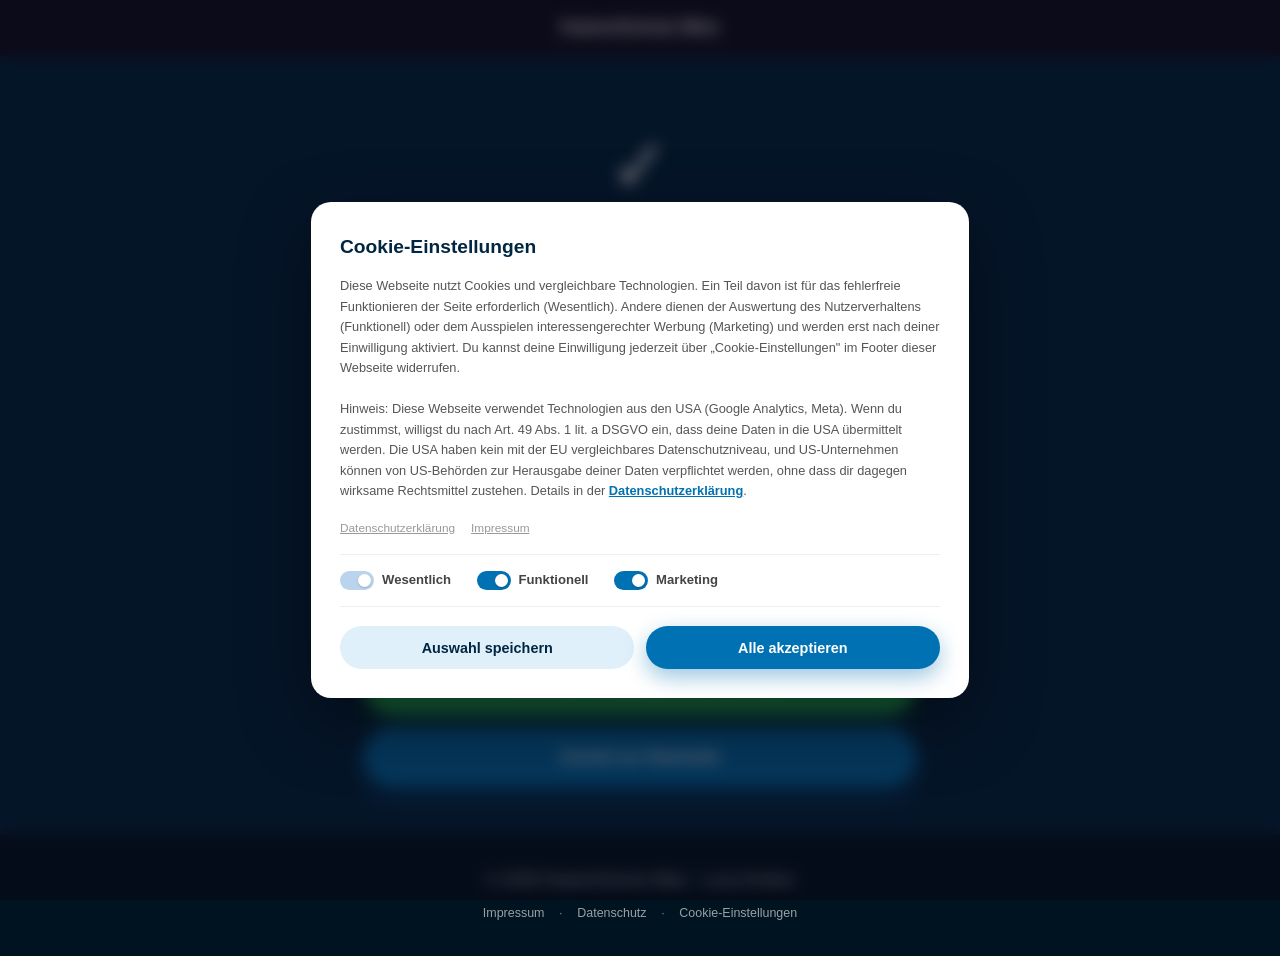
<file: danke.html>
<!DOCTYPE html><html lang="de" data-astro-cid-l5gniufi> <head><meta charset="UTF-8"><meta name="viewport" content="width=device-width, initial-scale=1.0"><title>Vielen Dank für deine Anfrage! – KatzenSchutz Miez</title><meta name="robots" content="noindex, follow"><style>[data-astro-cid-l5gniufi]{box-sizing:border-box;margin:0;padding:0}body{font-family:-apple-system,BlinkMacSystemFont,Segoe UI,sans-serif;color:#fff;background:#002641;line-height:1.7;min-height:100vh;display:flex;flex-direction:column;justify-content:space-between}a[data-astro-cid-l5gniufi]{text-decoration:none}nav[data-astro-cid-l5gniufi]{background:#12101ff5;padding:.8rem 1.5rem;display:flex;align-items:center;justify-content:center;border-bottom:1px solid rgba(255,255,255,.05)}.nav-brand[data-astro-cid-l5gniufi]{color:#fff;font-weight:800;font-size:1.1rem}main[data-astro-cid-l5gniufi]{max-width:600px;margin:auto;padding:3rem 1.5rem;text-align:center;width:100%}.success-icon[data-astro-cid-l5gniufi]{font-size:4.5rem;margin-bottom:1.5rem;animation:bounce 2s infinite}h1[data-astro-cid-l5gniufi]{font-size:clamp(1.8rem,4vw,2.5rem);font-weight:900;color:#fff;margin-bottom:1.2rem;line-height:1.2}p[data-astro-cid-l5gniufi]{font-size:1.05rem;color:#fffc;margin-bottom:2rem}.info-box[data-astro-cid-l5gniufi]{background:#ffffff0a;border:1px solid rgba(167,139,250,.2);border-radius:18px;padding:1.6rem;margin-bottom:2.2rem}.info-box[data-astro-cid-l5gniufi] h3[data-astro-cid-l5gniufi]{font-size:1.05rem;font-weight:800;color:#babaff;margin-bottom:.5rem}.info-box[data-astro-cid-l5gniufi] p[data-astro-cid-l5gniufi]{font-size:.9rem;color:#ffffffb3;margin-bottom:0}.btn-container[data-astro-cid-l5gniufi]{display:flex;flex-direction:column;gap:.9rem}.btn-primary[data-astro-cid-l5gniufi]{background:#0071b2;color:#fff;padding:1rem 2.2rem;border-radius:30px;font-weight:800;font-size:1rem;display:inline-block;box-shadow:0 8px 24px #0071b273;transition:background .2s}.btn-primary[data-astro-cid-l5gniufi]:hover{background:#005a8f}.btn-wa[data-astro-cid-l5gniufi]{background:#25d366;color:#fff;padding:1rem 2.2rem;border-radius:30px;font-weight:800;font-size:1rem;display:inline-flex;align-items:center;justify-content:center;gap:.5rem;box-shadow:0 8px 24px #25d3664d;transition:background .2s}.btn-wa[data-astro-cid-l5gniufi]:hover{background:#20ba5a}@keyframes bounce{0%,to{transform:translateY(0)}50%{transform:translateY(-10px)}}footer[data-astro-cid-l5gniufi]{background:#001320;color:#ffffff73;padding:2rem 1.5rem;text-align:center;font-size:.78rem}footer[data-astro-cid-l5gniufi] a[data-astro-cid-l5gniufi]{color:#fff9;margin:0 .7rem}footer[data-astro-cid-l5gniufi] a[data-astro-cid-l5gniufi]:hover{color:#fff}
</style></head> <body data-astro-cid-l5gniufi> <nav data-astro-cid-l5gniufi> <span class="nav-brand" data-astro-cid-l5gniufi>KatzenSchutz Miez</span> </nav> <main data-astro-cid-l5gniufi> <div class="success-icon" data-astro-cid-l5gniufi>✓</div> <h1 data-astro-cid-l5gniufi>Deine Anfrage ist angekommen!</h1> <p data-astro-cid-l5gniufi>Vielen Dank für dein Vertrauen. Ich habe deine Nachricht erhalten und melde mich schnellstmöglich persönlich bei dir.</p> <div class="info-box" data-astro-cid-l5gniufi> <h3 data-astro-cid-l5gniufi>So geht es weiter:</h3> <p data-astro-cid-l5gniufi>Ich prüfe deine Angaben und erstelle ein unverbindliches Angebot, das optimal zu deiner Katze passt. Die Rückmeldung erfolgt meist innerhalb weniger Stunden.</p> </div> <div class="btn-container" data-astro-cid-l5gniufi> <a class="btn-wa" href="https://wa.me/4917679552698" target="_blank" rel="noopener" data-astro-cid-l5gniufi>Gleich per WhatsApp kontaktieren</a> <a class="btn-primary" href="/" data-astro-cid-l5gniufi>Zurück zur Startseite</a> </div> </main> <footer data-astro-cid-l5gniufi> <p style="margin-bottom:.5rem" data-astro-cid-l5gniufi>&copy; 2026 KatzenSchutz Miez · Luca Ambos</p> <a href="/impressum.html" data-astro-cid-l5gniufi>Impressum</a> · <a href="/datenschutz.html" data-astro-cid-l5gniufi>Datenschutz</a> · <a href="#" class="ksm-cookie-settings" data-astro-cid-l5gniufi>Cookie-Einstellungen</a> </footer> <script src="/consent.js?v=3" defer></script> <script>
/* Conversion auf der Danke-Seite: feuert, sobald (nach Zustimmung) GA bzw. Meta geladen ist. */
(function () {
  var sentGA = false, sentFB = false, n = 0;
  var t = setInterval(function () {
    if (window.gtag && !sentGA) { sentGA = true; window.gtag('event', 'qualify_lead', { value: 1, currency: 'EUR' }); }
    if (window.fbq && !sentFB) { sentFB = true; window.fbq('track', 'Lead'); }
    if ((sentGA && sentFB) || ++n > 40) clearInterval(t);
  }, 250);
})();
</script>  </body> </html>
</file>
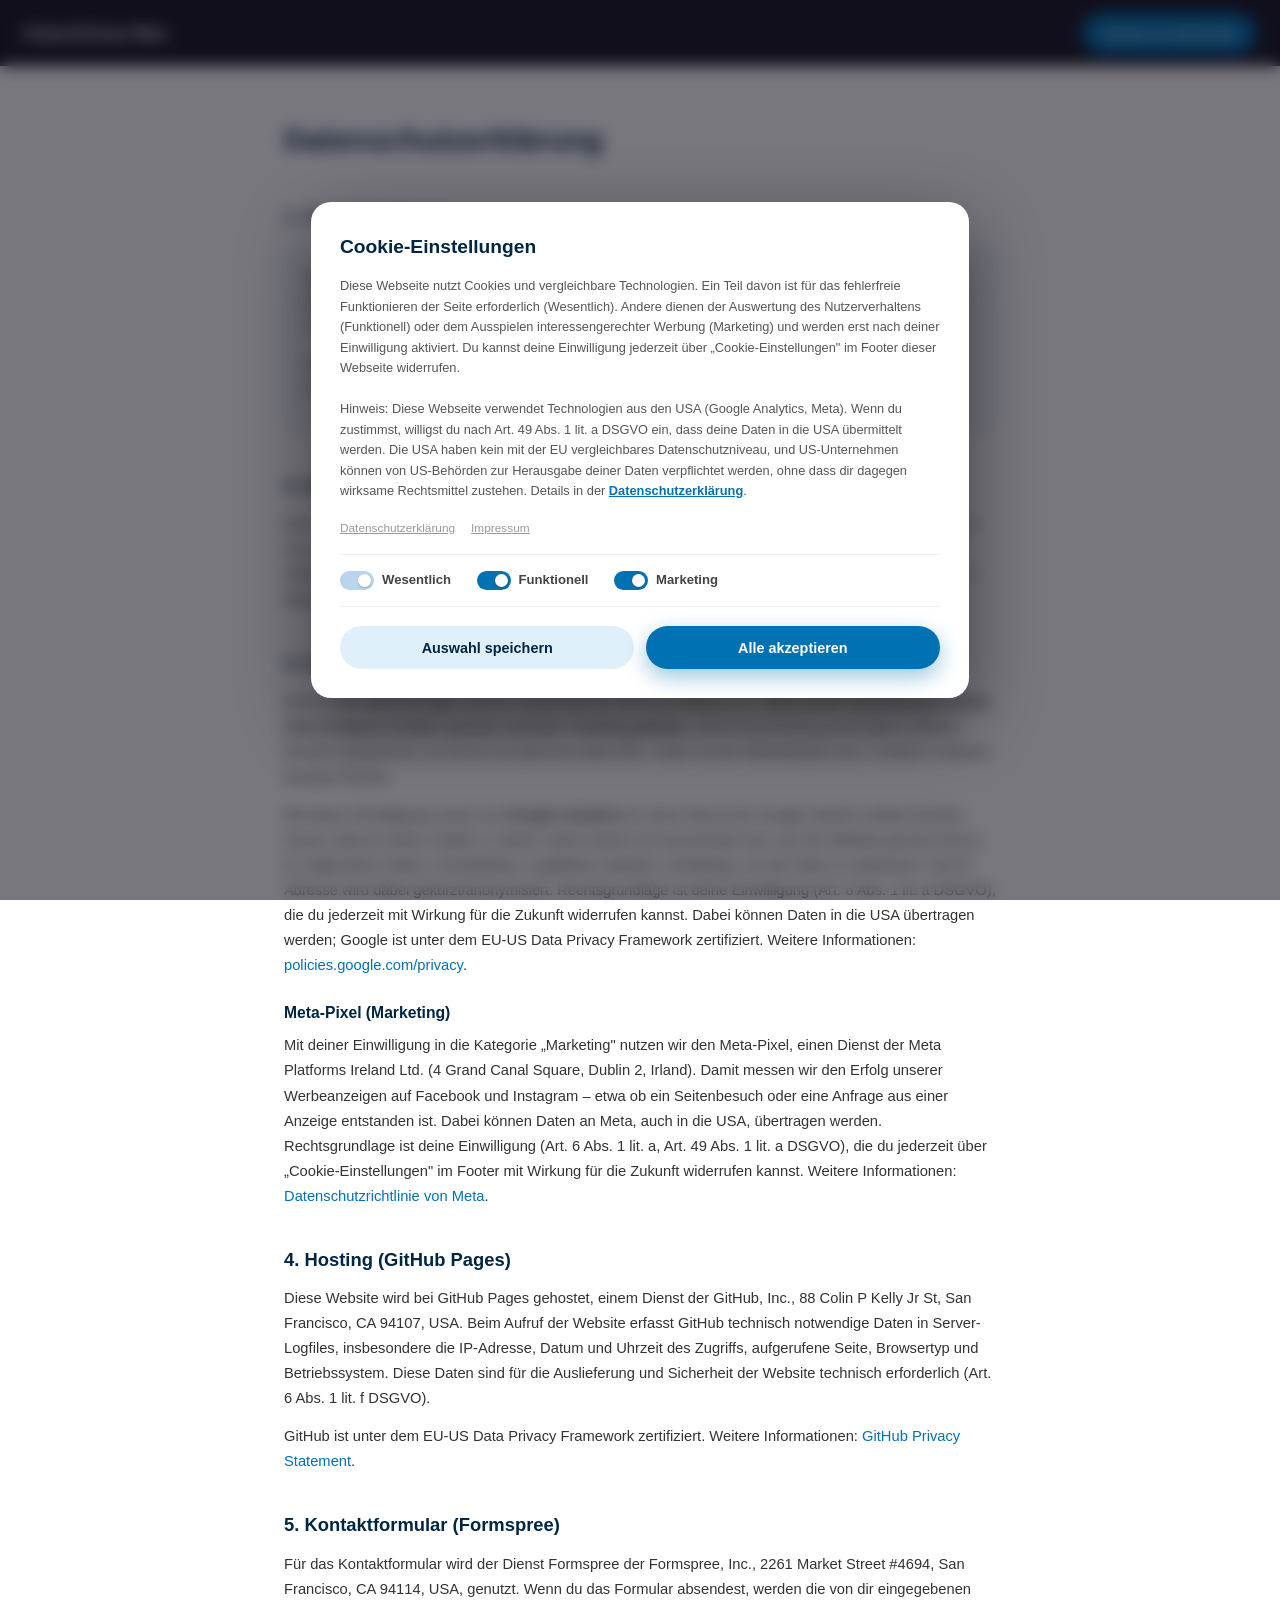
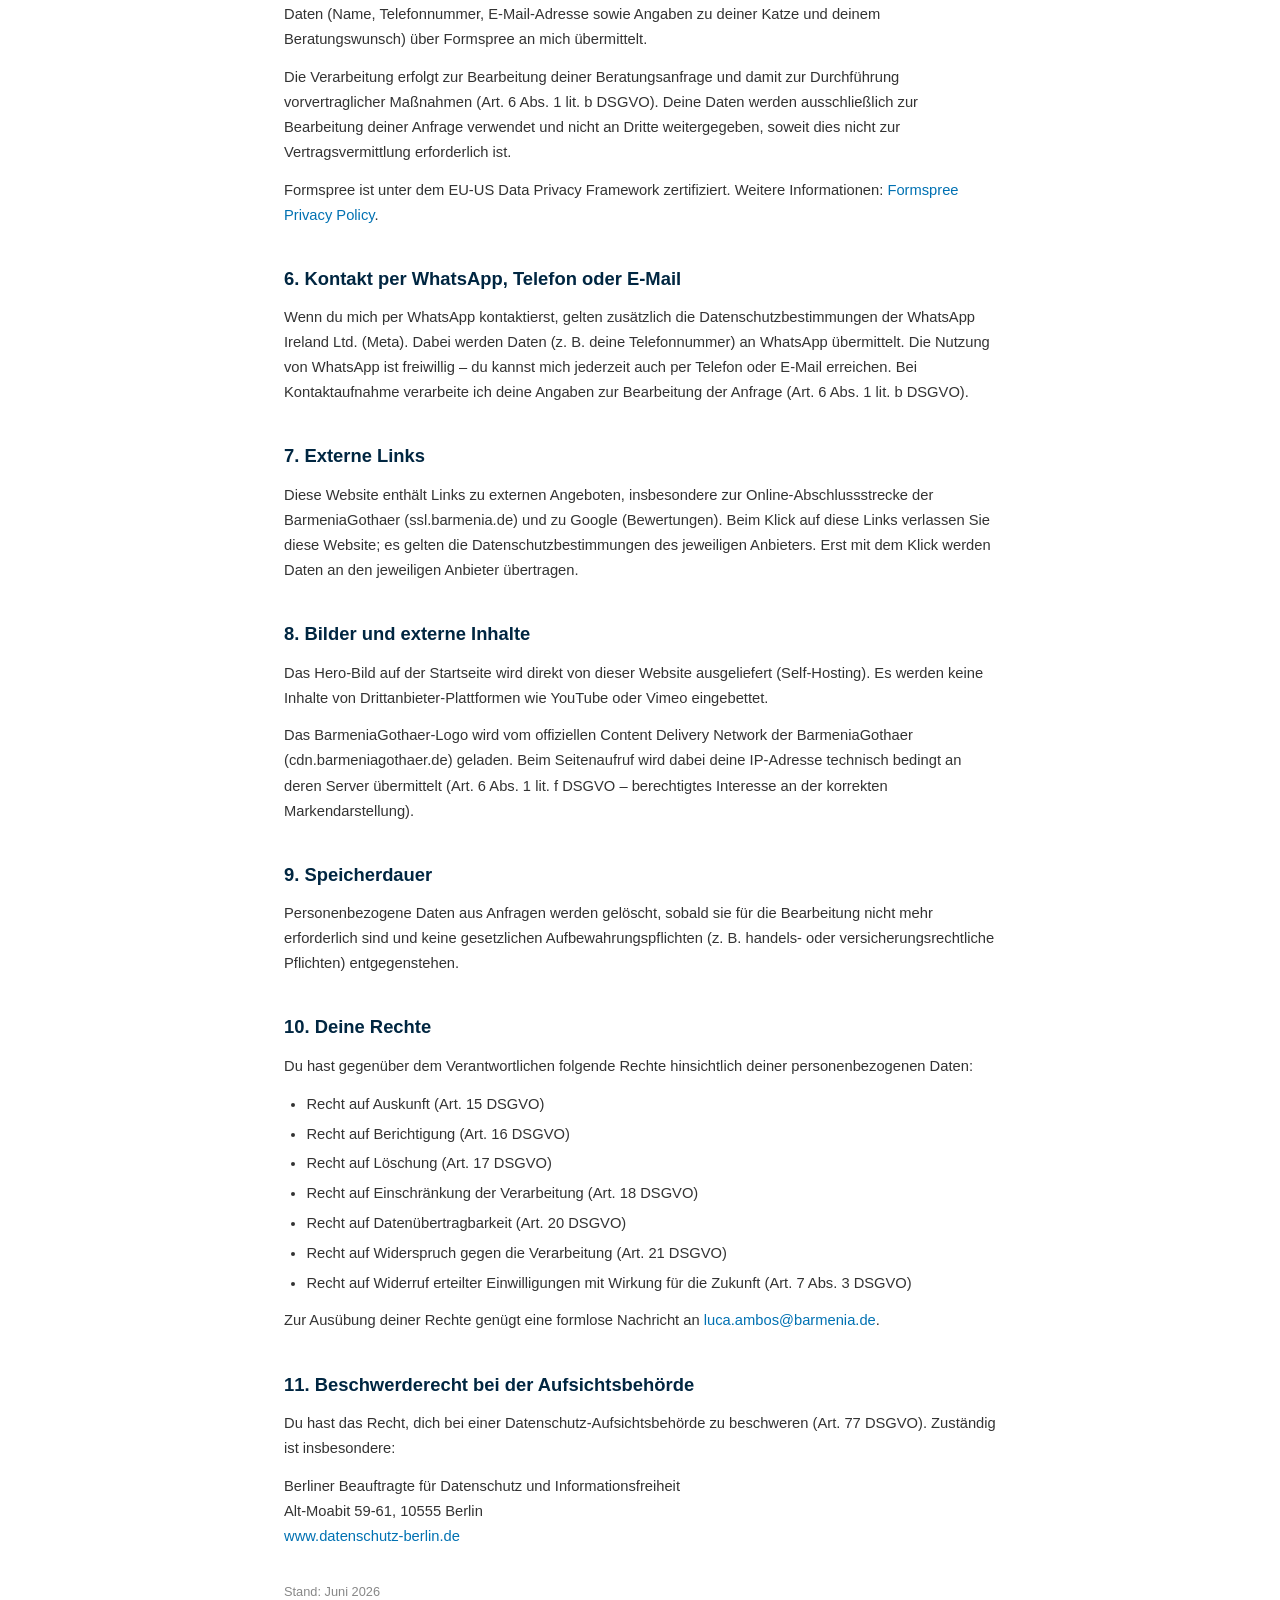
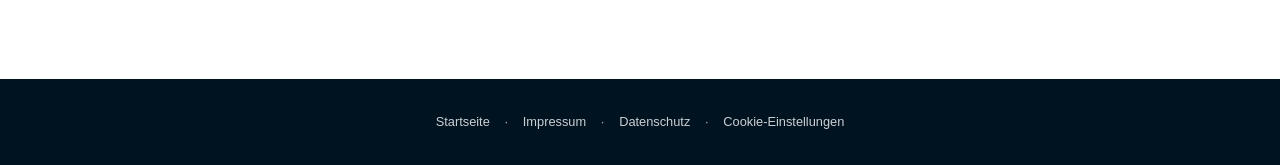
<file: datenschutz.html>
<!DOCTYPE html><html lang="de" data-astro-cid-7i3oie76> <head><meta charset="UTF-8"><meta name="viewport" content="width=device-width, initial-scale=1.0"><title>Datenschutzerklärung – KatzenSchutz Miez</title><meta name="robots" content="noindex, follow"><style>[data-astro-cid-7i3oie76]{box-sizing:border-box;margin:0;padding:0}body{font-family:-apple-system,BlinkMacSystemFont,Segoe UI,sans-serif;color:#002641;background:#fff;line-height:1.7}a[data-astro-cid-7i3oie76]{color:#0071b2;text-decoration:none}a[data-astro-cid-7i3oie76]:hover{text-decoration:underline}nav[data-astro-cid-7i3oie76]{position:sticky;top:0;z-index:100;background:#12101ff5;padding:.8rem 1.5rem;display:flex;align-items:center;justify-content:space-between;gap:1rem}.nav-brand[data-astro-cid-7i3oie76]{color:#fff;font-weight:800;font-size:1rem}.btn-nav[data-astro-cid-7i3oie76]{background:#0071b2;color:#fff;padding:.55rem 1.2rem;border-radius:30px;font-weight:700;font-size:.85rem}.btn-nav[data-astro-cid-7i3oie76]:hover{text-decoration:none}main[data-astro-cid-7i3oie76]{max-width:760px;margin:0 auto;padding:3rem 1.5rem 4rem}h1[data-astro-cid-7i3oie76]{font-size:1.9rem;font-weight:900;margin-bottom:2rem}h2[data-astro-cid-7i3oie76]{font-size:1.15rem;font-weight:800;margin:2.2rem 0 .7rem}h3[data-astro-cid-7i3oie76]{font-size:.98rem;font-weight:800;margin:1.4rem 0 .4rem}p[data-astro-cid-7i3oie76],li[data-astro-cid-7i3oie76]{font-size:.92rem;color:#333;margin-bottom:.8rem}ul[data-astro-cid-7i3oie76]{padding-left:1.4rem;margin-bottom:.8rem}li[data-astro-cid-7i3oie76]{margin-bottom:.3rem}.box[data-astro-cid-7i3oie76]{background:#f2f7fb;border:1px solid #e3ebf2;border-radius:12px;padding:1.2rem 1.4rem;margin-bottom:1rem}footer[data-astro-cid-7i3oie76]{background:#001320;color:#ffffffa6;padding:2rem 1.5rem;text-align:center;font-size:.8rem}footer[data-astro-cid-7i3oie76] a[data-astro-cid-7i3oie76]{color:#fffc;margin:0 .7rem}
</style></head> <body data-astro-cid-7i3oie76> <nav data-astro-cid-7i3oie76> <a class="nav-brand" href="/" data-astro-cid-7i3oie76>KatzenSchutz Miez</a> <a class="btn-nav" href="/" data-astro-cid-7i3oie76>Zurück zur Startseite</a> </nav> <main data-astro-cid-7i3oie76> <h1 data-astro-cid-7i3oie76>Datenschutzerklärung</h1> <h2 data-astro-cid-7i3oie76>1. Verantwortlicher</h2> <div class="box" data-astro-cid-7i3oie76> <p data-astro-cid-7i3oie76><strong data-astro-cid-7i3oie76>Luca Ambos</strong><br data-astro-cid-7i3oie76>
Görschstraße 34<br data-astro-cid-7i3oie76>
13187 Berlin</p> <p data-astro-cid-7i3oie76>Mobil: <a href="tel:+4917679552698" data-astro-cid-7i3oie76>0176 795 526 98</a><br data-astro-cid-7i3oie76>
E-Mail: <a href="mailto:luca.ambos@barmenia.de" data-astro-cid-7i3oie76>luca.ambos@barmenia.de</a></p> </div> <h2 data-astro-cid-7i3oie76>2. Allgemeines zur Datenverarbeitung</h2> <p data-astro-cid-7i3oie76>Der Schutz deiner persönlichen Daten ist mir wichtig. Diese Website verarbeitet personenbezogene Daten nur, soweit dies zur Bereitstellung der Website und ihrer Inhalte sowie zur Bearbeitung deiner Anfragen erforderlich ist. Rechtsgrundlagen sind Art. 6 Abs. 1 lit. a (Einwilligung), lit. b (Vertragsanbahnung) und lit. f (berechtigtes Interesse) DSGVO.</p> <h2 data-astro-cid-7i3oie76>3. Cookies, Einwilligung, Webanalyse &amp; Marketing</h2> <p data-astro-cid-7i3oie76>Beim ersten Besuch fragen wir per Cookie-Banner deine Einwilligung ab. <strong data-astro-cid-7i3oie76>Ohne deine Zustimmung werden keine Analyse-Cookies gesetzt und kein Tracking geladen.</strong> Deine Entscheidung wird lokal in deinem Browser gespeichert; du kannst sie jederzeit widerrufen, indem du die Websitedaten bzw. Cookies in deinem Browser löschst.</p> <p data-astro-cid-7i3oie76>Mit deiner Einwilligung nutzen wir <strong data-astro-cid-7i3oie76>Google Analytics 4</strong>, einen Dienst der Google Ireland Limited (Gordon House, Barrow Street, Dublin 4, Irland). Damit werten wir anonymisiert aus, wie die Website genutzt wird (z. B. aufgerufene Seiten, Verweildauer, ungefährer Standort, Gerätetyp), um die Seite zu verbessern. Die IP-Adresse wird dabei gekürzt/anonymisiert. Rechtsgrundlage ist deine Einwilligung (Art. 6 Abs. 1 lit. a DSGVO), die du jederzeit mit Wirkung für die Zukunft widerrufen kannst. Dabei können Daten in die USA übertragen werden; Google ist unter dem EU-US Data Privacy Framework zertifiziert. Weitere Informationen: <a href="https://policies.google.com/privacy" target="_blank" rel="noopener" data-astro-cid-7i3oie76>policies.google.com/privacy</a>.</p> <h3 data-astro-cid-7i3oie76>Meta-Pixel (Marketing)</h3> <p data-astro-cid-7i3oie76>Mit deiner Einwilligung in die Kategorie „Marketing" nutzen wir den Meta-Pixel, einen Dienst der Meta Platforms Ireland Ltd. (4 Grand Canal Square, Dublin 2, Irland). Damit messen wir den Erfolg unserer Werbeanzeigen auf Facebook und Instagram – etwa ob ein Seitenbesuch oder eine Anfrage aus einer Anzeige entstanden ist. Dabei können Daten an Meta, auch in die USA, übertragen werden. Rechtsgrundlage ist deine Einwilligung (Art. 6 Abs. 1 lit. a, Art. 49 Abs. 1 lit. a DSGVO), die du jederzeit über „Cookie-Einstellungen" im Footer mit Wirkung für die Zukunft widerrufen kannst. Weitere Informationen: <a href="https://www.facebook.com/privacy/policy/" target="_blank" rel="noopener" data-astro-cid-7i3oie76>Datenschutzrichtlinie von Meta</a>.</p> <h2 data-astro-cid-7i3oie76>4. Hosting (GitHub Pages)</h2> <p data-astro-cid-7i3oie76>Diese Website wird bei GitHub Pages gehostet, einem Dienst der GitHub, Inc., 88 Colin P Kelly Jr St, San Francisco, CA 94107, USA. Beim Aufruf der Website erfasst GitHub technisch notwendige Daten in Server-Logfiles, insbesondere die IP-Adresse, Datum und Uhrzeit des Zugriffs, aufgerufene Seite, Browsertyp und Betriebssystem. Diese Daten sind für die Auslieferung und Sicherheit der Website technisch erforderlich (Art. 6 Abs. 1 lit. f DSGVO).</p> <p data-astro-cid-7i3oie76>GitHub ist unter dem EU-US Data Privacy Framework zertifiziert. Weitere Informationen: <a href="https://docs.github.com/de/site-policy/privacy-policies/github-general-privacy-statement" target="_blank" rel="noopener" data-astro-cid-7i3oie76>GitHub Privacy Statement</a>.</p> <h2 data-astro-cid-7i3oie76>5. Kontaktformular (Formspree)</h2> <p data-astro-cid-7i3oie76>Für das Kontaktformular wird der Dienst Formspree der Formspree, Inc., 2261 Market Street #4694, San Francisco, CA 94114, USA, genutzt. Wenn du das Formular absendest, werden die von dir eingegebenen Daten (Name, Telefonnummer, E-Mail-Adresse sowie Angaben zu deiner Katze und deinem Beratungswunsch) über Formspree an mich übermittelt.</p> <p data-astro-cid-7i3oie76>Die Verarbeitung erfolgt zur Bearbeitung deiner Beratungsanfrage und damit zur Durchführung vorvertraglicher Maßnahmen (Art. 6 Abs. 1 lit. b DSGVO). Deine Daten werden ausschließlich zur Bearbeitung deiner Anfrage verwendet und nicht an Dritte weitergegeben, soweit dies nicht zur Vertragsvermittlung erforderlich ist.</p> <p data-astro-cid-7i3oie76>Formspree ist unter dem EU-US Data Privacy Framework zertifiziert. Weitere Informationen: <a href="https://formspree.io/legal/privacy-policy/" target="_blank" rel="noopener" data-astro-cid-7i3oie76>Formspree Privacy Policy</a>.</p> <h2 data-astro-cid-7i3oie76>6. Kontakt per WhatsApp, Telefon oder E-Mail</h2> <p data-astro-cid-7i3oie76>Wenn du mich per WhatsApp kontaktierst, gelten zusätzlich die Datenschutzbestimmungen der WhatsApp Ireland Ltd. (Meta). Dabei werden Daten (z. B. deine Telefonnummer) an WhatsApp übermittelt. Die Nutzung von WhatsApp ist freiwillig – du kannst mich jederzeit auch per Telefon oder E-Mail erreichen. Bei Kontaktaufnahme verarbeite ich deine Angaben zur Bearbeitung der Anfrage (Art. 6 Abs. 1 lit. b DSGVO).</p> <h2 data-astro-cid-7i3oie76>7. Externe Links</h2> <p data-astro-cid-7i3oie76>Diese Website enthält Links zu externen Angeboten, insbesondere zur Online-Abschlussstrecke der BarmeniaGothaer (ssl.barmenia.de) und zu Google (Bewertungen). Beim Klick auf diese Links verlassen Sie diese Website; es gelten die Datenschutzbestimmungen des jeweiligen Anbieters. Erst mit dem Klick werden Daten an den jeweiligen Anbieter übertragen.</p> <h2 data-astro-cid-7i3oie76>8. Bilder und externe Inhalte</h2> <p data-astro-cid-7i3oie76>Das Hero-Bild auf der Startseite wird direkt von dieser Website ausgeliefert (Self-Hosting). Es werden keine Inhalte von Drittanbieter-Plattformen wie YouTube oder Vimeo eingebettet.</p> <p data-astro-cid-7i3oie76>Das BarmeniaGothaer-Logo wird vom offiziellen Content Delivery Network der BarmeniaGothaer (cdn.barmeniagothaer.de) geladen. Beim Seitenaufruf wird dabei deine IP-Adresse technisch bedingt an deren Server übermittelt (Art. 6 Abs. 1 lit. f DSGVO – berechtigtes Interesse an der korrekten Markendarstellung).</p> <h2 data-astro-cid-7i3oie76>9. Speicherdauer</h2> <p data-astro-cid-7i3oie76>Personenbezogene Daten aus Anfragen werden gelöscht, sobald sie für die Bearbeitung nicht mehr erforderlich sind und keine gesetzlichen Aufbewahrungspflichten (z. B. handels- oder versicherungsrechtliche Pflichten) entgegenstehen.</p> <h2 data-astro-cid-7i3oie76>10. Deine Rechte</h2> <p data-astro-cid-7i3oie76>Du hast gegenüber dem Verantwortlichen folgende Rechte hinsichtlich deiner personenbezogenen Daten:</p> <ul data-astro-cid-7i3oie76> <li data-astro-cid-7i3oie76>Recht auf Auskunft (Art. 15 DSGVO)</li> <li data-astro-cid-7i3oie76>Recht auf Berichtigung (Art. 16 DSGVO)</li> <li data-astro-cid-7i3oie76>Recht auf Löschung (Art. 17 DSGVO)</li> <li data-astro-cid-7i3oie76>Recht auf Einschränkung der Verarbeitung (Art. 18 DSGVO)</li> <li data-astro-cid-7i3oie76>Recht auf Datenübertragbarkeit (Art. 20 DSGVO)</li> <li data-astro-cid-7i3oie76>Recht auf Widerspruch gegen die Verarbeitung (Art. 21 DSGVO)</li> <li data-astro-cid-7i3oie76>Recht auf Widerruf erteilter Einwilligungen mit Wirkung für die Zukunft (Art. 7 Abs. 3 DSGVO)</li> </ul> <p data-astro-cid-7i3oie76>Zur Ausübung deiner Rechte genügt eine formlose Nachricht an <a href="mailto:luca.ambos@barmenia.de" data-astro-cid-7i3oie76>luca.ambos@barmenia.de</a>.</p> <h2 data-astro-cid-7i3oie76>11. Beschwerderecht bei der Aufsichtsbehörde</h2> <p data-astro-cid-7i3oie76>Du hast das Recht, dich bei einer Datenschutz-Aufsichtsbehörde zu beschweren (Art. 77 DSGVO). Zuständig ist insbesondere:</p> <p data-astro-cid-7i3oie76>Berliner Beauftragte für Datenschutz und Informationsfreiheit<br data-astro-cid-7i3oie76>
Alt-Moabit 59-61, 10555 Berlin<br data-astro-cid-7i3oie76> <a href="https://www.datenschutz-berlin.de" target="_blank" rel="noopener" data-astro-cid-7i3oie76>www.datenschutz-berlin.de</a></p> <p style="margin-top:2rem;color:#888;font-size:.8rem" data-astro-cid-7i3oie76>Stand: Juni 2026</p> </main> <footer data-astro-cid-7i3oie76> <a href="/" data-astro-cid-7i3oie76>Startseite</a> · <a href="/impressum.html" data-astro-cid-7i3oie76>Impressum</a> · <a href="/datenschutz.html" data-astro-cid-7i3oie76>Datenschutz</a> · <a href="#" class="ksm-cookie-settings" data-astro-cid-7i3oie76>Cookie-Einstellungen</a> </footer> <script src="/consent.js?v=3" defer></script>  </body> </html>
</file>
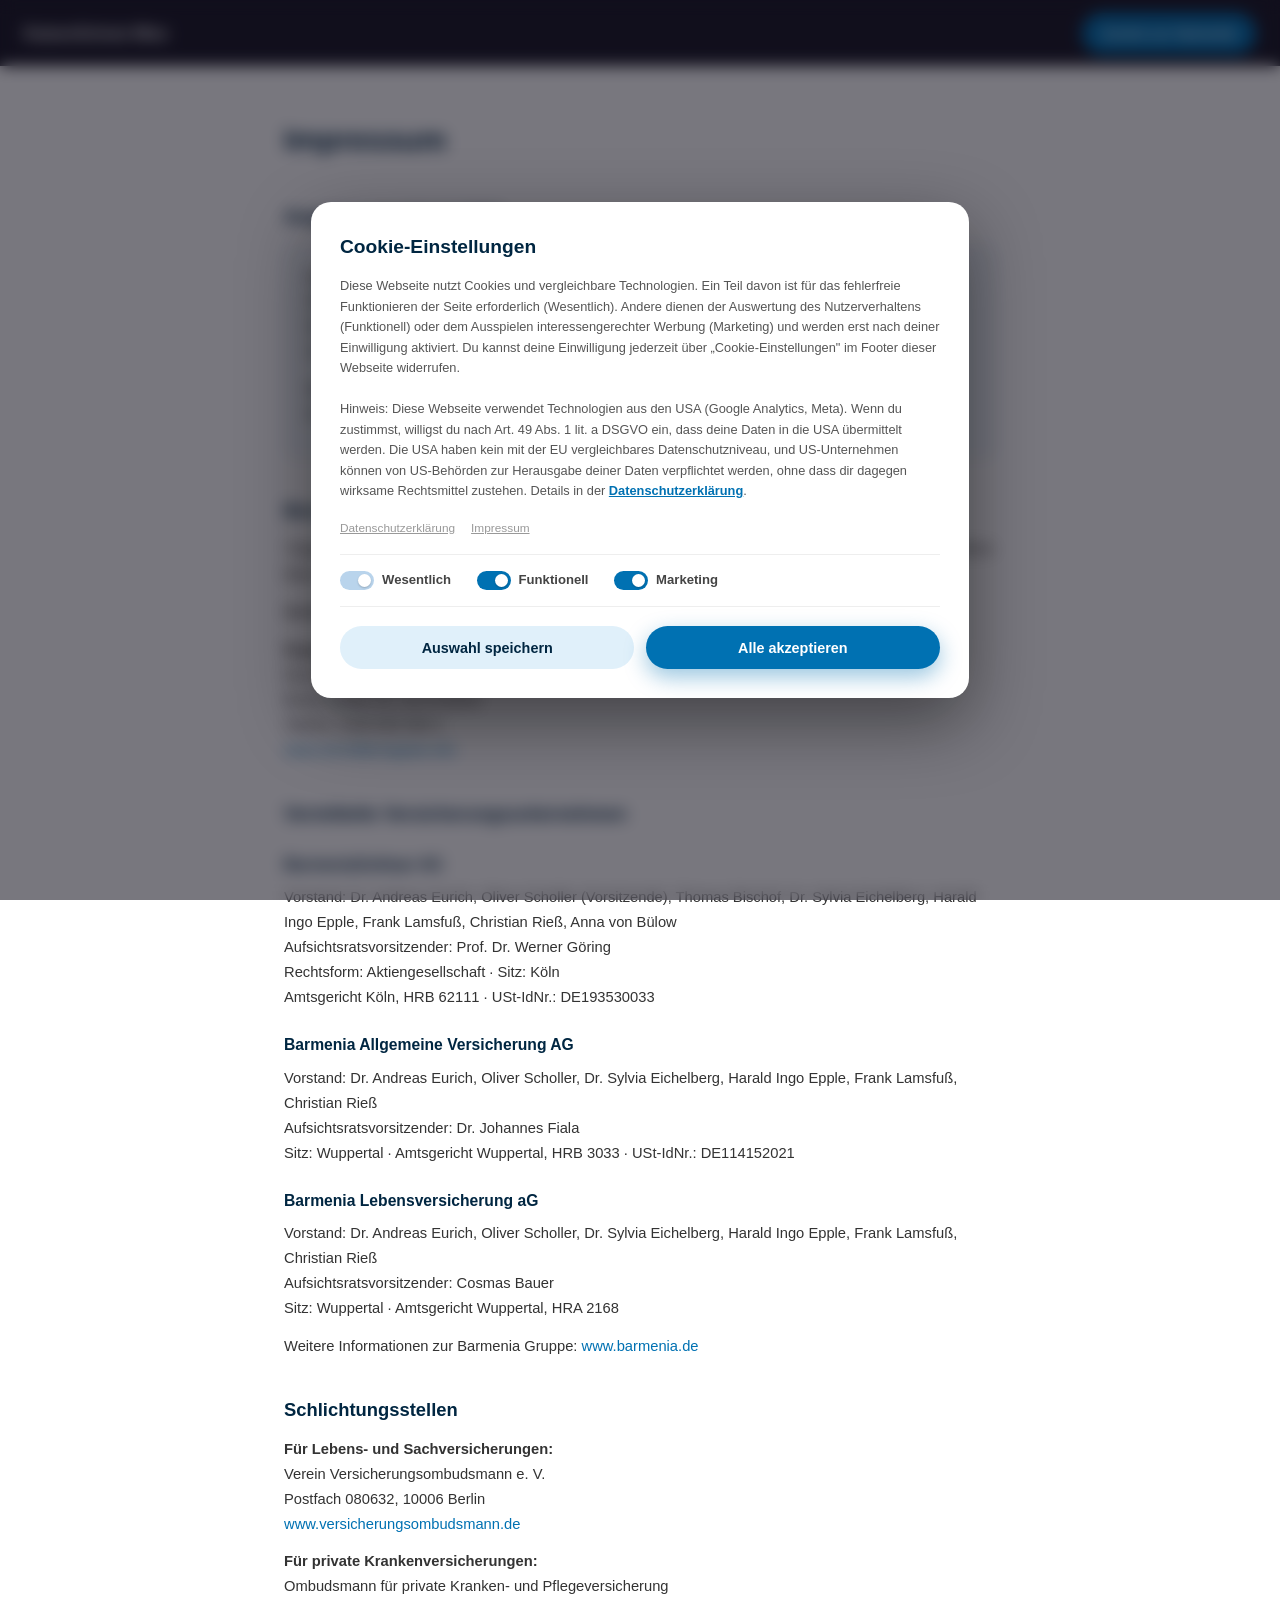
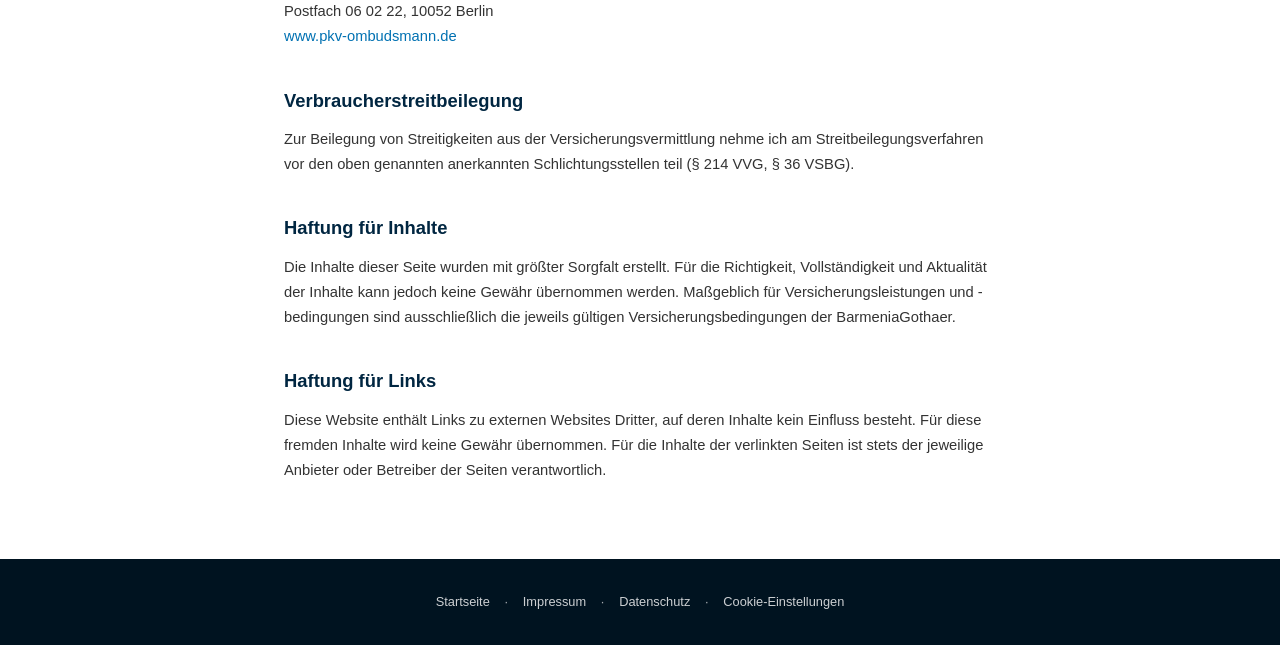
<file: impressum.html>
<!DOCTYPE html><html lang="de" data-astro-cid-7dpr4qcz> <head><meta charset="UTF-8"><meta name="viewport" content="width=device-width, initial-scale=1.0"><title>Impressum – KatzenSchutz Miez</title><meta name="robots" content="noindex, follow"><style>[data-astro-cid-7dpr4qcz]{box-sizing:border-box;margin:0;padding:0}body{font-family:-apple-system,BlinkMacSystemFont,Segoe UI,sans-serif;color:#002641;background:#fff;line-height:1.7}a[data-astro-cid-7dpr4qcz]{color:#0071b2;text-decoration:none}a[data-astro-cid-7dpr4qcz]:hover{text-decoration:underline}nav[data-astro-cid-7dpr4qcz]{position:sticky;top:0;z-index:100;background:#12101ff5;padding:.8rem 1.5rem;display:flex;align-items:center;justify-content:space-between;gap:1rem}.nav-brand[data-astro-cid-7dpr4qcz]{color:#fff;font-weight:800;font-size:1rem}.btn-nav[data-astro-cid-7dpr4qcz]{background:#0071b2;color:#fff;padding:.55rem 1.2rem;border-radius:30px;font-weight:700;font-size:.85rem}.btn-nav[data-astro-cid-7dpr4qcz]:hover{text-decoration:none}main[data-astro-cid-7dpr4qcz]{max-width:760px;margin:0 auto;padding:3rem 1.5rem 4rem}h1[data-astro-cid-7dpr4qcz]{font-size:1.9rem;font-weight:900;margin-bottom:2rem}h2[data-astro-cid-7dpr4qcz]{font-size:1.15rem;font-weight:800;margin:2.2rem 0 .7rem;color:#002641}h3[data-astro-cid-7dpr4qcz]{font-size:.98rem;font-weight:800;margin:1.4rem 0 .4rem}p[data-astro-cid-7dpr4qcz]{font-size:.92rem;color:#333;margin-bottom:.8rem}.box[data-astro-cid-7dpr4qcz]{background:#f2f7fb;border:1px solid #e3ebf2;border-radius:12px;padding:1.2rem 1.4rem;margin-bottom:1rem}footer[data-astro-cid-7dpr4qcz]{background:#001320;color:#ffffffa6;padding:2rem 1.5rem;text-align:center;font-size:.8rem}footer[data-astro-cid-7dpr4qcz] a[data-astro-cid-7dpr4qcz]{color:#fffc;margin:0 .7rem}
</style></head> <body data-astro-cid-7dpr4qcz> <nav data-astro-cid-7dpr4qcz> <a class="nav-brand" href="/" data-astro-cid-7dpr4qcz>KatzenSchutz Miez</a> <a class="btn-nav" href="/" data-astro-cid-7dpr4qcz>Zurück zur Startseite</a> </nav> <main data-astro-cid-7dpr4qcz> <h1 data-astro-cid-7dpr4qcz>Impressum</h1> <h2 data-astro-cid-7dpr4qcz>Angaben gemäß § 5 DDG</h2> <div class="box" data-astro-cid-7dpr4qcz> <p data-astro-cid-7dpr4qcz><strong data-astro-cid-7dpr4qcz>Luca Ambos</strong><br data-astro-cid-7dpr4qcz>
Geschäftsstelle<br data-astro-cid-7dpr4qcz>
Görschstraße 34<br data-astro-cid-7dpr4qcz>
13187 Berlin</p> <p data-astro-cid-7dpr4qcz>Mobil: <a href="tel:+4917679552698" data-astro-cid-7dpr4qcz>0176 795 526 98</a><br data-astro-cid-7dpr4qcz>
E-Mail: <a href="mailto:luca.ambos@barmenia.de" data-astro-cid-7dpr4qcz>luca.ambos@barmenia.de</a></p> </div> <h2 data-astro-cid-7dpr4qcz>Berufsrechtliche Angaben</h2> <p data-astro-cid-7dpr4qcz>Tätigkeit als gebundener Versicherungsvertreter nach § 34d Abs. 7 Gewerbeordnung (GewO), ausschließlich tätig für die BarmeniaGothaer. Die BarmeniaGothaer übernimmt die Haftung aus der Vermittlertätigkeit.</p> <p data-astro-cid-7dpr4qcz><strong data-astro-cid-7dpr4qcz>Vermittlerregisternummer:</strong> D-TE3P-PUGVJ-8</p> <p data-astro-cid-7dpr4qcz><strong data-astro-cid-7dpr4qcz>Registerstelle:</strong><br data-astro-cid-7dpr4qcz>
Deutscher Industrie- und Handelskammertag (DIHK) e. V.<br data-astro-cid-7dpr4qcz>
Breite Straße 29, 10178 Berlin<br data-astro-cid-7dpr4qcz>
Telefon: 0180 600 585 0<br data-astro-cid-7dpr4qcz> <a href="https://www.vermittlerregister.info" target="_blank" rel="noopener" data-astro-cid-7dpr4qcz>www.vermittlerregister.info</a></p> <h2 data-astro-cid-7dpr4qcz>Vermittelte Versicherungsunternehmen</h2> <h3 data-astro-cid-7dpr4qcz>BarmeniaGothaer AG</h3> <p data-astro-cid-7dpr4qcz>Vorstand: Dr. Andreas Eurich, Oliver Scholler (Vorsitzende), Thomas Bischof, Dr. Sylvia Eichelberg, Harald Ingo Epple, Frank Lamsfuß, Christian Rieß, Anna von Bülow<br data-astro-cid-7dpr4qcz>
Aufsichtsratsvorsitzender: Prof. Dr. Werner Göring<br data-astro-cid-7dpr4qcz>
Rechtsform: Aktiengesellschaft · Sitz: Köln<br data-astro-cid-7dpr4qcz>
Amtsgericht Köln, HRB 62111 · USt-IdNr.: DE193530033</p> <h3 data-astro-cid-7dpr4qcz>Barmenia Allgemeine Versicherung AG</h3> <p data-astro-cid-7dpr4qcz>Vorstand: Dr. Andreas Eurich, Oliver Scholler, Dr. Sylvia Eichelberg, Harald Ingo Epple, Frank Lamsfuß, Christian Rieß<br data-astro-cid-7dpr4qcz>
Aufsichtsratsvorsitzender: Dr. Johannes Fiala<br data-astro-cid-7dpr4qcz>
Sitz: Wuppertal · Amtsgericht Wuppertal, HRB 3033 · USt-IdNr.: DE114152021</p> <h3 data-astro-cid-7dpr4qcz>Barmenia Lebensversicherung aG</h3> <p data-astro-cid-7dpr4qcz>Vorstand: Dr. Andreas Eurich, Oliver Scholler, Dr. Sylvia Eichelberg, Harald Ingo Epple, Frank Lamsfuß, Christian Rieß<br data-astro-cid-7dpr4qcz>
Aufsichtsratsvorsitzender: Cosmas Bauer<br data-astro-cid-7dpr4qcz>
Sitz: Wuppertal · Amtsgericht Wuppertal, HRA 2168</p> <p data-astro-cid-7dpr4qcz>Weitere Informationen zur Barmenia Gruppe: <a href="https://www.barmenia.de" target="_blank" rel="noopener" data-astro-cid-7dpr4qcz>www.barmenia.de</a></p> <h2 data-astro-cid-7dpr4qcz>Schlichtungsstellen</h2> <p data-astro-cid-7dpr4qcz><strong data-astro-cid-7dpr4qcz>Für Lebens- und Sachversicherungen:</strong><br data-astro-cid-7dpr4qcz>
Verein Versicherungsombudsmann e. V.<br data-astro-cid-7dpr4qcz>
Postfach 080632, 10006 Berlin<br data-astro-cid-7dpr4qcz> <a href="https://www.versicherungsombudsmann.de" target="_blank" rel="noopener" data-astro-cid-7dpr4qcz>www.versicherungsombudsmann.de</a></p> <p data-astro-cid-7dpr4qcz><strong data-astro-cid-7dpr4qcz>Für private Krankenversicherungen:</strong><br data-astro-cid-7dpr4qcz>
Ombudsmann für private Kranken- und Pflegeversicherung<br data-astro-cid-7dpr4qcz>
Postfach 06 02 22, 10052 Berlin<br data-astro-cid-7dpr4qcz> <a href="https://www.pkv-ombudsmann.de" target="_blank" rel="noopener" data-astro-cid-7dpr4qcz>www.pkv-ombudsmann.de</a></p> <h2 data-astro-cid-7dpr4qcz>Verbraucherstreitbeilegung</h2> <p data-astro-cid-7dpr4qcz>Zur Beilegung von Streitigkeiten aus der Versicherungsvermittlung nehme ich am Streitbeilegungsverfahren vor den oben genannten anerkannten Schlichtungsstellen teil (§ 214 VVG, § 36 VSBG).</p> <h2 data-astro-cid-7dpr4qcz>Haftung für Inhalte</h2> <p data-astro-cid-7dpr4qcz>Die Inhalte dieser Seite wurden mit größter Sorgfalt erstellt. Für die Richtigkeit, Vollständigkeit und Aktualität der Inhalte kann jedoch keine Gewähr übernommen werden. Maßgeblich für Versicherungsleistungen und -bedingungen sind ausschließlich die jeweils gültigen Versicherungsbedingungen der BarmeniaGothaer.</p> <h2 data-astro-cid-7dpr4qcz>Haftung für Links</h2> <p data-astro-cid-7dpr4qcz>Diese Website enthält Links zu externen Websites Dritter, auf deren Inhalte kein Einfluss besteht. Für diese fremden Inhalte wird keine Gewähr übernommen. Für die Inhalte der verlinkten Seiten ist stets der jeweilige Anbieter oder Betreiber der Seiten verantwortlich.</p> </main> <footer data-astro-cid-7dpr4qcz> <a href="/" data-astro-cid-7dpr4qcz>Startseite</a> · <a href="/impressum.html" data-astro-cid-7dpr4qcz>Impressum</a> · <a href="/datenschutz.html" data-astro-cid-7dpr4qcz>Datenschutz</a> · <a href="#" class="ksm-cookie-settings" data-astro-cid-7dpr4qcz>Cookie-Einstellungen</a> </footer> <script src="/consent.js?v=3" defer></script>  </body> </html>
</file>
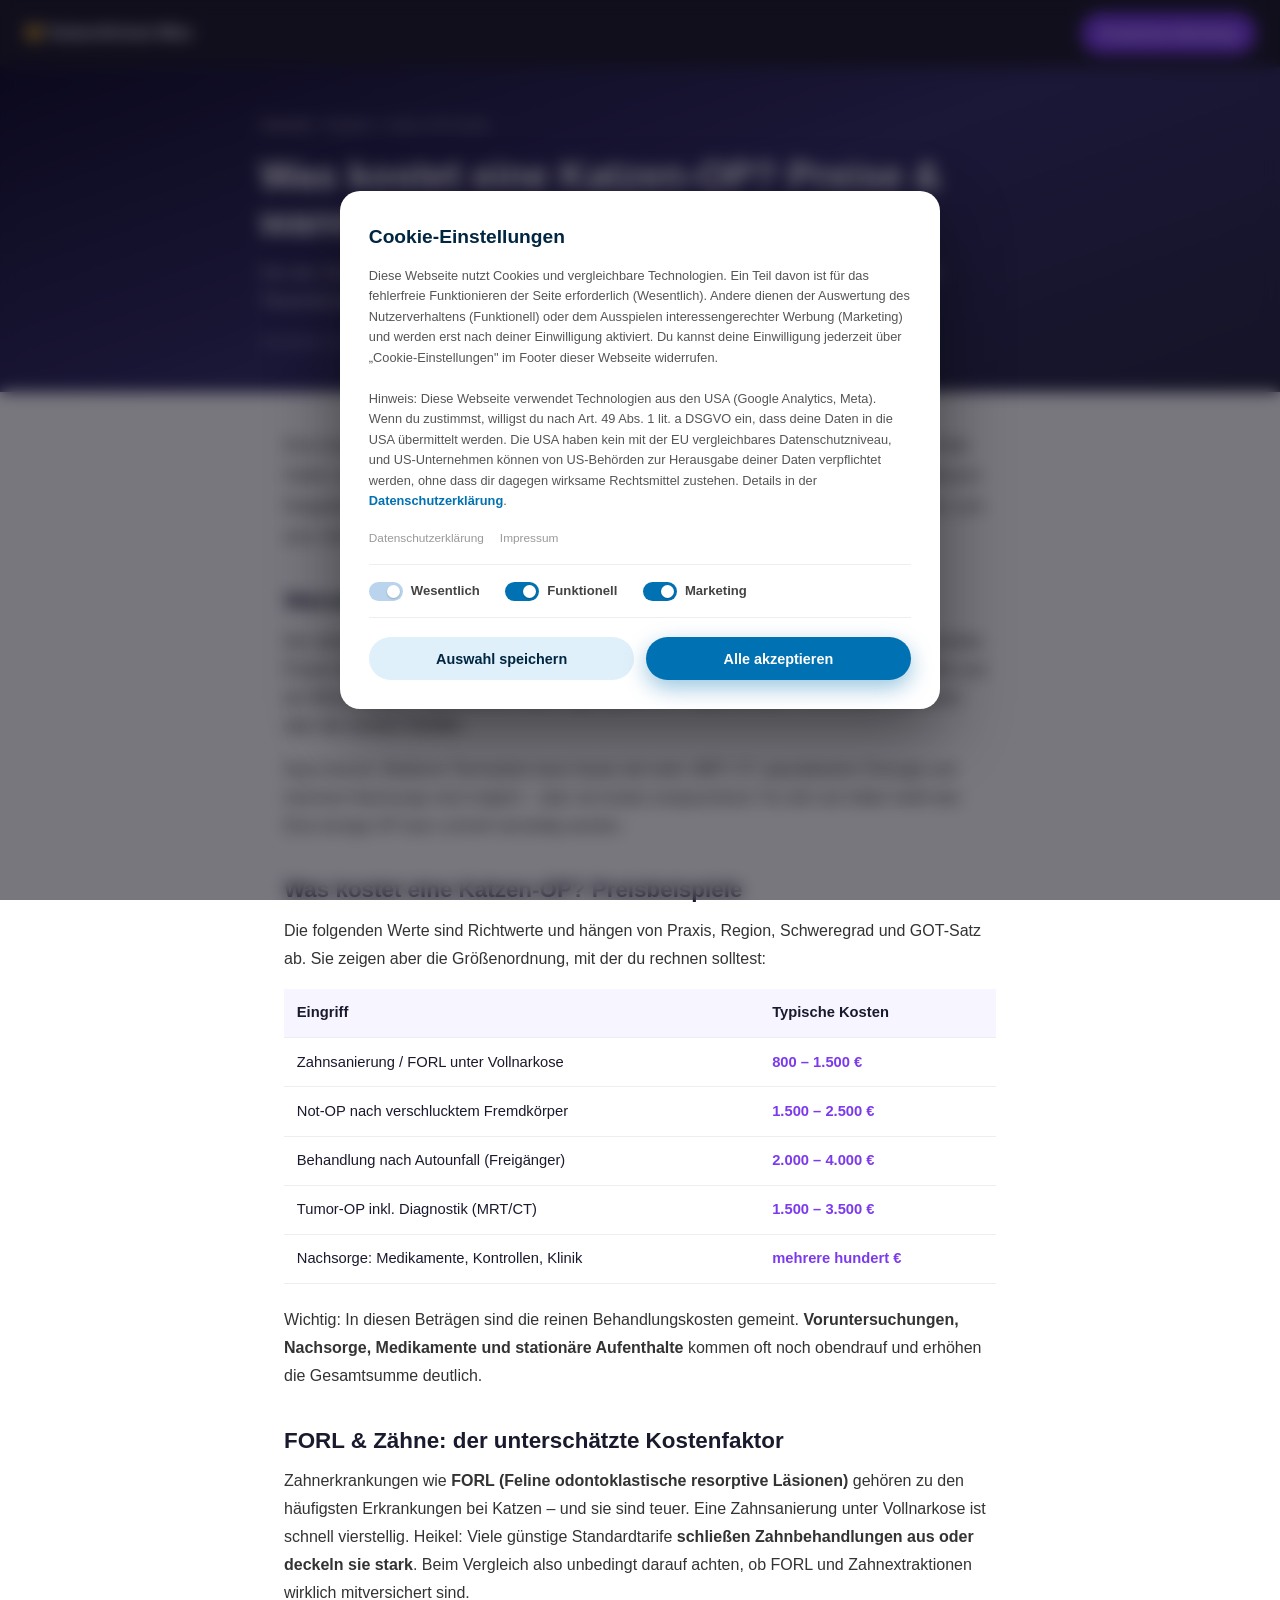
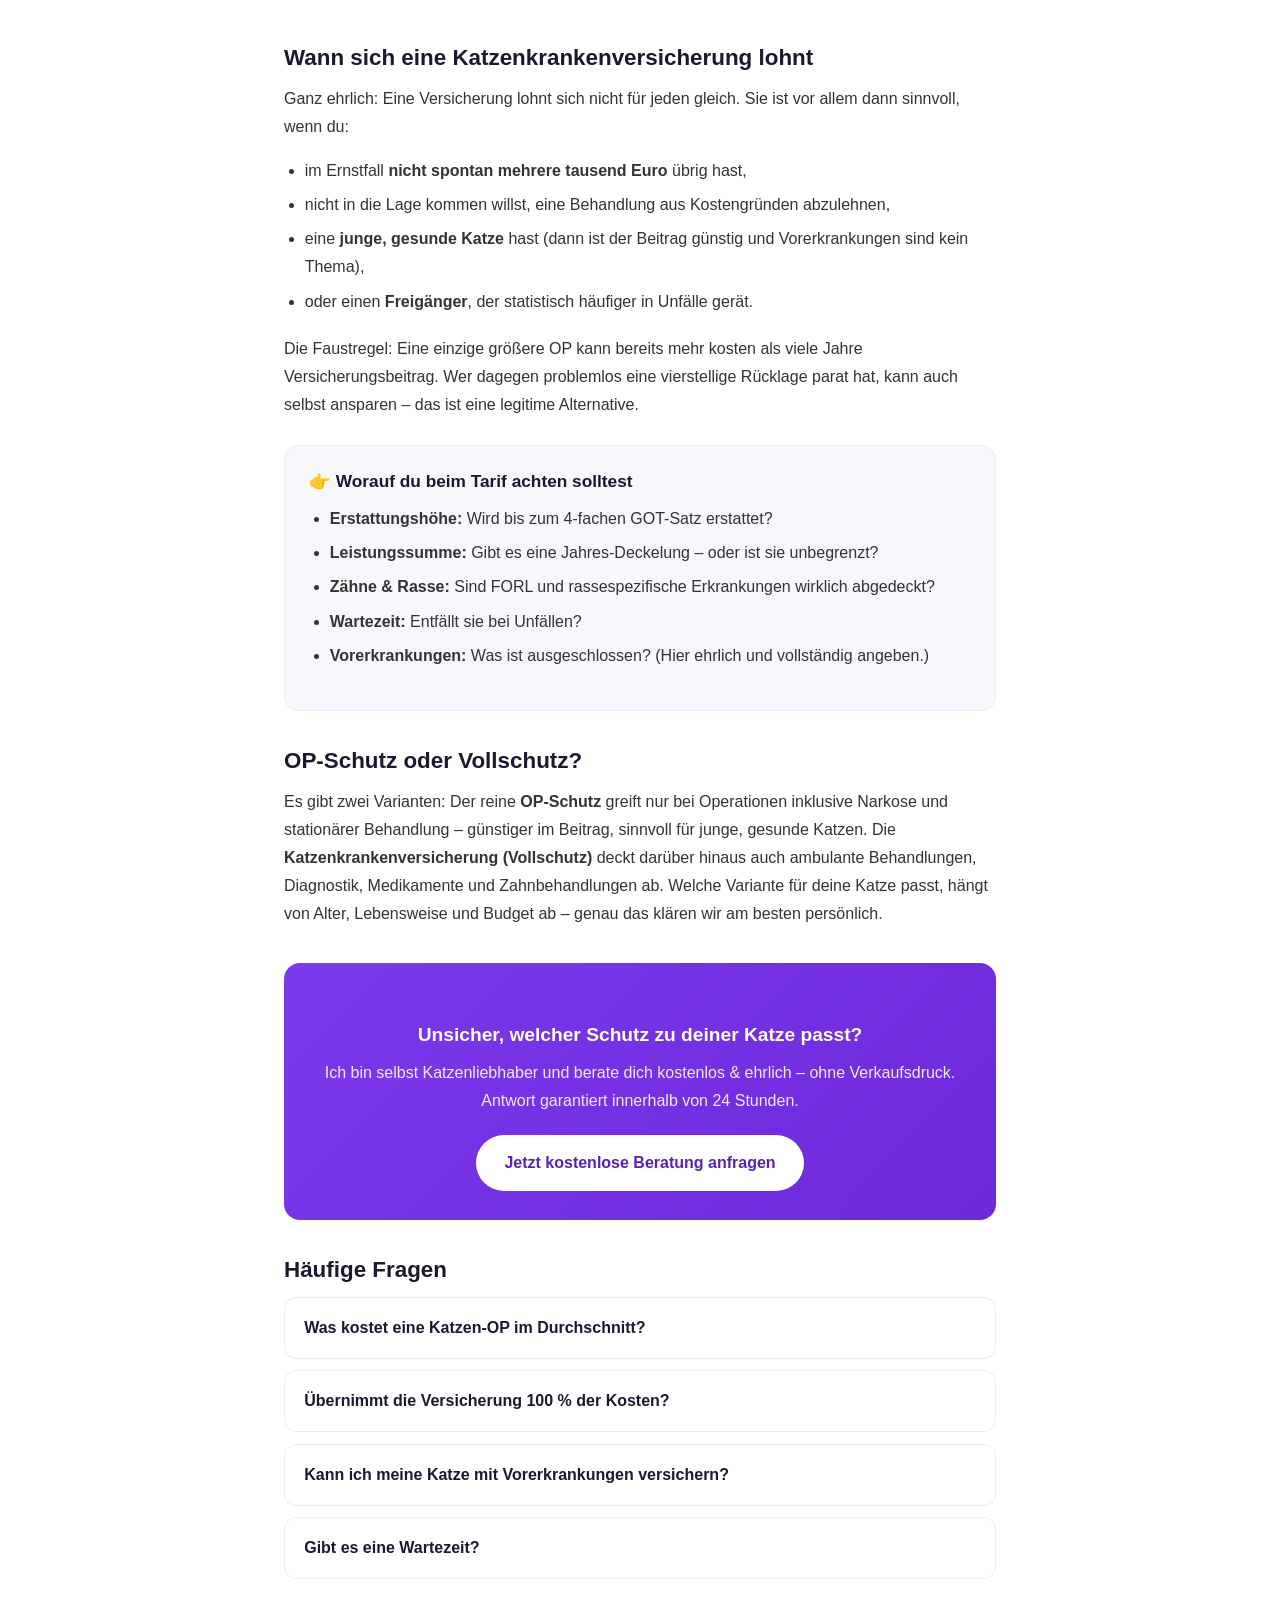
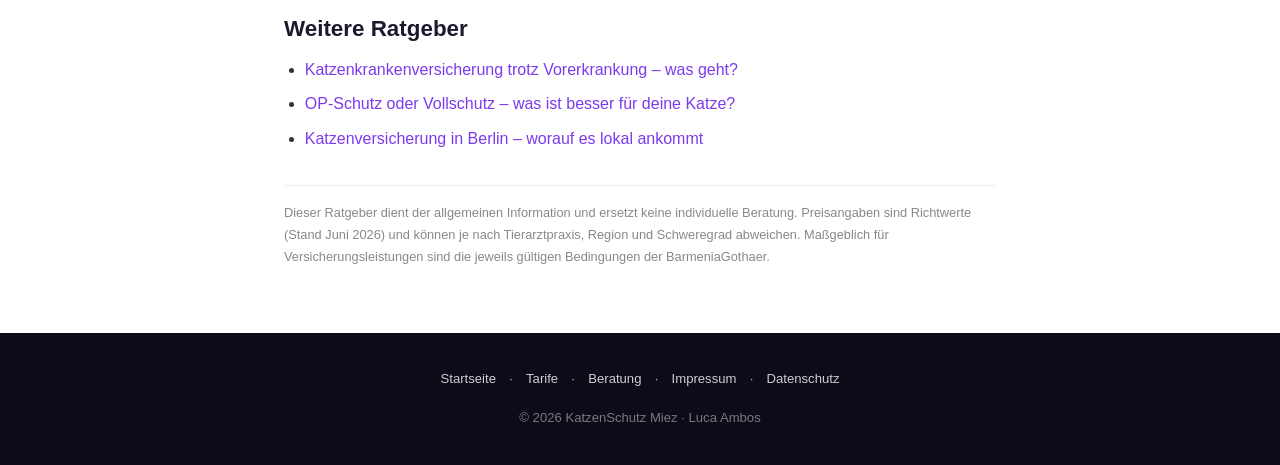
<file: ratgeber-katzen-op-kosten.html>
<!DOCTYPE html>
<html lang="de">
<head>
<meta charset="UTF-8">
<meta name="viewport" content="width=device-width, initial-scale=1.0">
<title>Was kostet eine Katzen-OP? Preise &amp; wann sich eine Versicherung lohnt (2026)</title>
<meta name="description" content="Was kostet eine Katzen-OP? Aktuelle Preisbeispiele (GOT 2026), von Zahn-OP bis Tumor, plus wann sich eine Katzenkrankenversicherung wirklich lohnt. Verständlich erklärt von Luca Ambos, Berlin.">
<link rel="canonical" href="https://katzenschutz-miez.de/ratgeber-katzen-op-kosten.html">
<link rel="icon" href="/favicon.svg" type="image/svg+xml">
<meta property="og:type" content="article">
<meta property="og:url" content="https://katzenschutz-miez.de/ratgeber-katzen-op-kosten.html">
<meta property="og:title" content="Was kostet eine Katzen-OP? Preise & wann sich eine Versicherung lohnt">
<meta property="og:description" content="Aktuelle Preisbeispiele für Katzen-Operationen (GOT 2026) und wann sich eine Katzenkrankenversicherung wirklich lohnt.">
<meta property="og:image" content="https://katzenschutz-miez.de/katz_postop.jpg">
<meta property="og:locale" content="de_DE">
<script type="application/ld+json">
{
  "@context": "https://schema.org",
  "@type": "Article",
  "headline": "Was kostet eine Katzen-OP? Preise und wann sich eine Versicherung lohnt",
  "description": "Aktuelle Preisbeispiele für Katzen-Operationen nach GOT 2026 und wann sich eine Katzenkrankenversicherung lohnt.",
  "image": "https://katzenschutz-miez.de/katz_postop.jpg",
  "author": {"@type": "Person", "name": "Luca Ambos"},
  "publisher": {"@type": "Organization", "name": "KatzenSchutz Miez – Luca Ambos"},
  "datePublished": "2026-06-19",
  "dateModified": "2026-06-19",
  "mainEntityOfPage": "https://katzenschutz-miez.de/ratgeber-katzen-op-kosten.html"
}
</script>
<script type="application/ld+json">
{
  "@context": "https://schema.org",
  "@type": "FAQPage",
  "mainEntity": [
    {"@type":"Question","name":"Was kostet eine Katzen-OP im Durchschnitt?","acceptedAnswer":{"@type":"Answer","text":"Je nach Eingriff zwischen rund 300 € (kleinere Eingriffe) und über 4.000 € (z. B. komplexe Unfall- oder Tumor-OPs inklusive Diagnostik und Nachsorge). Die Höhe hängt vom Aufwand und dem GOT-Satz ab, mit dem die Tierarztpraxis abrechnet."}},
    {"@type":"Question","name":"Warum sind Katzen-OPs so teuer geworden?","acceptedAnswer":{"@type":"Answer","text":"Seit der neuen Gebührenordnung für Tierärzte (GOT) dürfen Praxen bis zum 4-fachen Satz abrechnen, im Notdienst sind erhöhte Sätze sogar verpflichtend. Dadurch sind die Kosten in den letzten Jahren deutlich gestiegen."}},
    {"@type":"Question","name":"Ab wann lohnt sich eine Katzenkrankenversicherung?","acceptedAnswer":{"@type":"Answer","text":"Je jünger und gesünder die Katze beim Abschluss ist, desto günstiger der Beitrag und desto sicherer der lebenslange Schutz. Eine einzige größere OP kann bereits mehr kosten als viele Jahre Beitrag."}}
  ]
}
</script>
<style>
*{box-sizing:border-box;margin:0;padding:0}
body{font-family:-apple-system,BlinkMacSystemFont,'Segoe UI',sans-serif;color:#1a1a2e;background:#fff;line-height:1.75}
a{color:#7c3aed;text-decoration:none}
a:hover{text-decoration:underline}
img{max-width:100%;display:block}
nav{position:sticky;top:0;z-index:100;background:rgba(18,16,31,.96);backdrop-filter:blur(8px);padding:.8rem 1.5rem;display:flex;align-items:center;justify-content:space-between;gap:1rem}
.nav-brand{color:#fff;font-weight:800;font-size:1rem}
.btn-nav{background:#7c3aed;color:#fff;padding:.55rem 1.2rem;border-radius:30px;font-weight:700;font-size:.85rem}
.btn-nav:hover{text-decoration:none;background:#6d28d9}
.hero{background:linear-gradient(160deg,#0f0c29,#302b63,#24243e);color:#fff;padding:3rem 1.5rem 2.4rem}
.hero-in{max-width:760px;margin:0 auto}
.crumb{font-size:.78rem;color:rgba(255,255,255,.6);margin-bottom:1rem}
.crumb a{color:rgba(255,255,255,.8)}
.hero h1{font-size:clamp(1.6rem,4vw,2.4rem);font-weight:900;line-height:1.2}
.hero p{color:rgba(255,255,255,.82);margin-top:.8rem;font-size:1.02rem}
.meta{font-size:.8rem;color:rgba(255,255,255,.55);margin-top:1rem}
main{max-width:760px;margin:0 auto;padding:2.4rem 1.5rem 3rem}
main h2{font-size:1.4rem;font-weight:800;margin:2.2rem 0 .8rem;line-height:1.3}
main h3{font-size:1.08rem;font-weight:800;margin:1.6rem 0 .5rem}
main p{margin-bottom:1rem;color:#333}
main ul{margin:0 0 1.2rem 1.3rem}
main li{margin-bottom:.4rem;color:#333}
.lead{font-size:1.08rem;color:#444}
table{border-collapse:collapse;width:100%;margin:1rem 0 1.4rem;font-size:.92rem}
th,td{padding:.7rem .8rem;text-align:left;border-bottom:1px solid #eee}
th{background:#f7f5ff;font-weight:800}
td.preis{color:#7c3aed;font-weight:800;white-space:nowrap}
.box{background:#f8f7fc;border:1px solid #ece9f6;border-radius:14px;padding:1.3rem 1.5rem;margin:1.6rem 0}
.box h3{margin-top:0}
.cta{background:linear-gradient(135deg,#7c3aed,#6d28d9);color:#fff;border-radius:16px;padding:1.8rem;text-align:center;margin:2.2rem 0}
.cta h3{color:#fff;font-size:1.2rem;margin-bottom:.5rem}
.cta p{color:rgba(255,255,255,.9);margin-bottom:1.2rem}
.cta a{background:#fff;color:#5b21b6;font-weight:800;padding:.9rem 1.8rem;border-radius:30px;display:inline-block}
.cta a:hover{text-decoration:none}
details{background:#fff;border:1px solid #ece9f6;border-radius:12px;margin-bottom:.7rem;padding:0}
summary{cursor:pointer;font-weight:700;padding:1rem 1.2rem;list-style:none}
summary::-webkit-details-marker{display:none}
.faq-a{padding:0 1.2rem 1.1rem;color:#555}
.disc{font-size:.8rem;color:#888;border-top:1px solid #eee;margin-top:2rem;padding-top:1rem}
footer{background:#0d0b18;color:rgba(255,255,255,.65);padding:2.2rem 1.5rem;text-align:center;font-size:.82rem}
footer a{color:rgba(255,255,255,.8);margin:0 .6rem}
</style>
</head>
<body>

<nav>
  <a class="nav-brand" href="/">🐱 KatzenSchutz Miez</a>
  <a class="btn-nav" href="/#kontakt">Kostenlose Beratung</a>
</nav>

<header class="hero">
  <div class="hero-in">
    <div class="crumb"><a href="/">Startseite</a> › Ratgeber › Katzen-OP-Kosten</div>
    <h1>Was kostet eine Katzen-OP? Preise &amp; wann sich eine Versicherung lohnt</h1>
    <p>Von der Zahn-OP bis zur Notoperation nach einem Unfall: ein ehrlicher Überblick über aktuelle Tierarztkosten – und wann sich eine Katzenkrankenversicherung wirklich rechnet.</p>
    <div class="meta">Aktualisiert: Juni 2026 · von Luca Ambos, Versicherungsberater &amp; Katzenliebhaber aus Berlin</div>
  </div>
</header>

<main>
  <p class="lead">Eine kranke oder verletzte Katze ist Stress genug – und dann kommt die Rechnung. Viele Halter unterschätzen, wie teuer eine Operation beim Tierarzt heute werden kann. In diesem Ratgeber findest du realistische Preisbeispiele und eine ehrliche Einschätzung, für wen sich eine Versicherung lohnt und für wen nicht.</p>

  <h2>Warum Katzen-OPs heute so teuer sind</h2>
  <p>Der wichtigste Grund ist die <strong>Gebührenordnung für Tierärzte (GOT)</strong>. Seit ihrer Neufassung dürfen Praxen ihre Leistungen bis zum <strong>4-fachen Satz</strong> abrechnen. Im Notdienst – also abends, nachts und am Wochenende – sind erhöhte Sätze sogar gesetzlich vorgeschrieben. Genau dann passieren aber die meisten Notfälle.</p>
  <p>Dazu kommt: Moderne Tiermedizin kann heute viel mehr. MRT, CT, spezialisierte Chirurgie und intensive Nachsorge sind möglich – aber sie kosten entsprechend. Für dich als Halter heißt das: Eine einzige OP kann schnell vierstellig werden.</p>

  <h2>Was kostet eine Katzen-OP? Preisbeispiele</h2>
  <p>Die folgenden Werte sind Richtwerte und hängen von Praxis, Region, Schweregrad und GOT-Satz ab. Sie zeigen aber die Größenordnung, mit der du rechnen solltest:</p>
  <table>
    <thead><tr><th>Eingriff</th><th>Typische Kosten</th></tr></thead>
    <tbody>
      <tr><td>Zahnsanierung / FORL unter Vollnarkose</td><td class="preis">800 – 1.500 €</td></tr>
      <tr><td>Not-OP nach verschlucktem Fremdkörper</td><td class="preis">1.500 – 2.500 €</td></tr>
      <tr><td>Behandlung nach Autounfall (Freigänger)</td><td class="preis">2.000 – 4.000 €</td></tr>
      <tr><td>Tumor-OP inkl. Diagnostik (MRT/CT)</td><td class="preis">1.500 – 3.500 €</td></tr>
      <tr><td>Nachsorge: Medikamente, Kontrollen, Klinik</td><td class="preis">mehrere hundert €</td></tr>
    </tbody>
  </table>
  <p>Wichtig: In diesen Beträgen sind die reinen Behandlungskosten gemeint. <strong>Voruntersuchungen, Nachsorge, Medikamente und stationäre Aufenthalte</strong> kommen oft noch obendrauf und erhöhen die Gesamtsumme deutlich.</p>

  <h2>FORL &amp; Zähne: der unterschätzte Kostenfaktor</h2>
  <p>Zahnerkrankungen wie <strong>FORL (Feline odontoklastische resorptive Läsionen)</strong> gehören zu den häufigsten Erkrankungen bei Katzen – und sie sind teuer. Eine Zahnsanierung unter Vollnarkose ist schnell vierstellig. Heikel: Viele günstige Standardtarife <strong>schließen Zahnbehandlungen aus oder deckeln sie stark</strong>. Beim Vergleich also unbedingt darauf achten, ob FORL und Zahnextraktionen wirklich mitversichert sind.</p>

  <h2>Wann sich eine Katzenkrankenversicherung lohnt</h2>
  <p>Ganz ehrlich: Eine Versicherung lohnt sich nicht für jeden gleich. Sie ist vor allem dann sinnvoll, wenn du:</p>
  <ul>
    <li>im Ernstfall <strong>nicht spontan mehrere tausend Euro</strong> übrig hast,</li>
    <li>nicht in die Lage kommen willst, eine Behandlung aus Kostengründen abzulehnen,</li>
    <li>eine <strong>junge, gesunde Katze</strong> hast (dann ist der Beitrag günstig und Vorerkrankungen sind kein Thema),</li>
    <li>oder einen <strong>Freigänger</strong>, der statistisch häufiger in Unfälle gerät.</li>
  </ul>
  <p>Die Faustregel: Eine einzige größere OP kann bereits mehr kosten als viele Jahre Versicherungsbeitrag. Wer dagegen problemlos eine vierstellige Rücklage parat hat, kann auch selbst ansparen – das ist eine legitime Alternative.</p>

  <div class="box">
    <h3>👉 Worauf du beim Tarif achten solltest</h3>
    <ul>
      <li><strong>Erstattungshöhe:</strong> Wird bis zum 4-fachen GOT-Satz erstattet?</li>
      <li><strong>Leistungssumme:</strong> Gibt es eine Jahres-Deckelung – oder ist sie unbegrenzt?</li>
      <li><strong>Zähne &amp; Rasse:</strong> Sind FORL und rassespezifische Erkrankungen wirklich abgedeckt?</li>
      <li><strong>Wartezeit:</strong> Entfällt sie bei Unfällen?</li>
      <li><strong>Vorerkrankungen:</strong> Was ist ausgeschlossen? (Hier ehrlich und vollständig angeben.)</li>
    </ul>
  </div>

  <h2>OP-Schutz oder Vollschutz?</h2>
  <p>Es gibt zwei Varianten: Der reine <strong>OP-Schutz</strong> greift nur bei Operationen inklusive Narkose und stationärer Behandlung – günstiger im Beitrag, sinnvoll für junge, gesunde Katzen. Die <strong>Katzenkrankenversicherung (Vollschutz)</strong> deckt darüber hinaus auch ambulante Behandlungen, Diagnostik, Medikamente und Zahnbehandlungen ab. Welche Variante für deine Katze passt, hängt von Alter, Lebensweise und Budget ab – genau das klären wir am besten persönlich.</p>

  <div class="cta">
    <h3>Unsicher, welcher Schutz zu deiner Katze passt?</h3>
    <p>Ich bin selbst Katzenliebhaber und berate dich kostenlos &amp; ehrlich – ohne Verkaufsdruck. Antwort garantiert innerhalb von 24 Stunden.</p>
    <a href="/#kontakt">Jetzt kostenlose Beratung anfragen</a>
  </div>

  <h2>Häufige Fragen</h2>
  <details><summary>Was kostet eine Katzen-OP im Durchschnitt?</summary><div class="faq-a">Je nach Eingriff zwischen rund 300 € für kleinere Eingriffe und über 4.000 € für komplexe Unfall- oder Tumor-OPs inklusive Diagnostik und Nachsorge. Entscheidend sind Aufwand und GOT-Satz.</div></details>
  <details><summary>Übernimmt die Versicherung 100 % der Kosten?</summary><div class="faq-a">Je nach Tarif bis zu 100 %. In Tarifen mit 20 % Selbstbeteiligung zahlst du maximal 250 € je Einreichung selbst – bei einer 3.000-€-OP also nur 250 € Eigenanteil.</div></details>
  <details><summary>Kann ich meine Katze mit Vorerkrankungen versichern?</summary><div class="faq-a">Bekannte Vorerkrankungen und bereits angeratene Behandlungen sind vom Schutz ausgeschlossen und müssen beim Antrag vollständig angegeben werden. Alles, was nach Vertragsbeginn neu auftritt, ist versichert.</div></details>
  <details><summary>Gibt es eine Wartezeit?</summary><div class="faq-a">Bei Erkrankungen gilt in der Regel eine Wartezeit von 30 Tagen. Bei Unfällen entfällt sie – der Schutz greift sofort.</div></details>

  <h2>Weitere Ratgeber</h2>
  <ul>
    <li><a href="/ratgeber-katzenversicherung-vorerkrankung.html">Katzenkrankenversicherung trotz Vorerkrankung – was geht?</a></li>
    <li><a href="/ratgeber-op-schutz-oder-vollschutz.html">OP-Schutz oder Vollschutz – was ist besser für deine Katze?</a></li>
    <li><a href="/ratgeber-katzenversicherung-berlin.html">Katzenversicherung in Berlin – worauf es lokal ankommt</a></li>
  </ul>

  <p class="disc">Dieser Ratgeber dient der allgemeinen Information und ersetzt keine individuelle Beratung. Preisangaben sind Richtwerte (Stand Juni 2026) und können je nach Tierarztpraxis, Region und Schweregrad abweichen. Maßgeblich für Versicherungsleistungen sind die jeweils gültigen Bedingungen der BarmeniaGothaer.</p>
</main>

<footer>
  <div>
    <a href="/">Startseite</a> · <a href="/#vergleich">Tarife</a> · <a href="/#kontakt">Beratung</a> · <a href="/impressum.html">Impressum</a> · <a href="/datenschutz.html">Datenschutz</a>
  </div>
  <p style="margin-top:1rem;color:rgba(255,255,255,.45)">© 2026 KatzenSchutz Miez · Luca Ambos</p>
</footer>

<script src="/consent.js" defer></script>
</body>
</html>
</file>
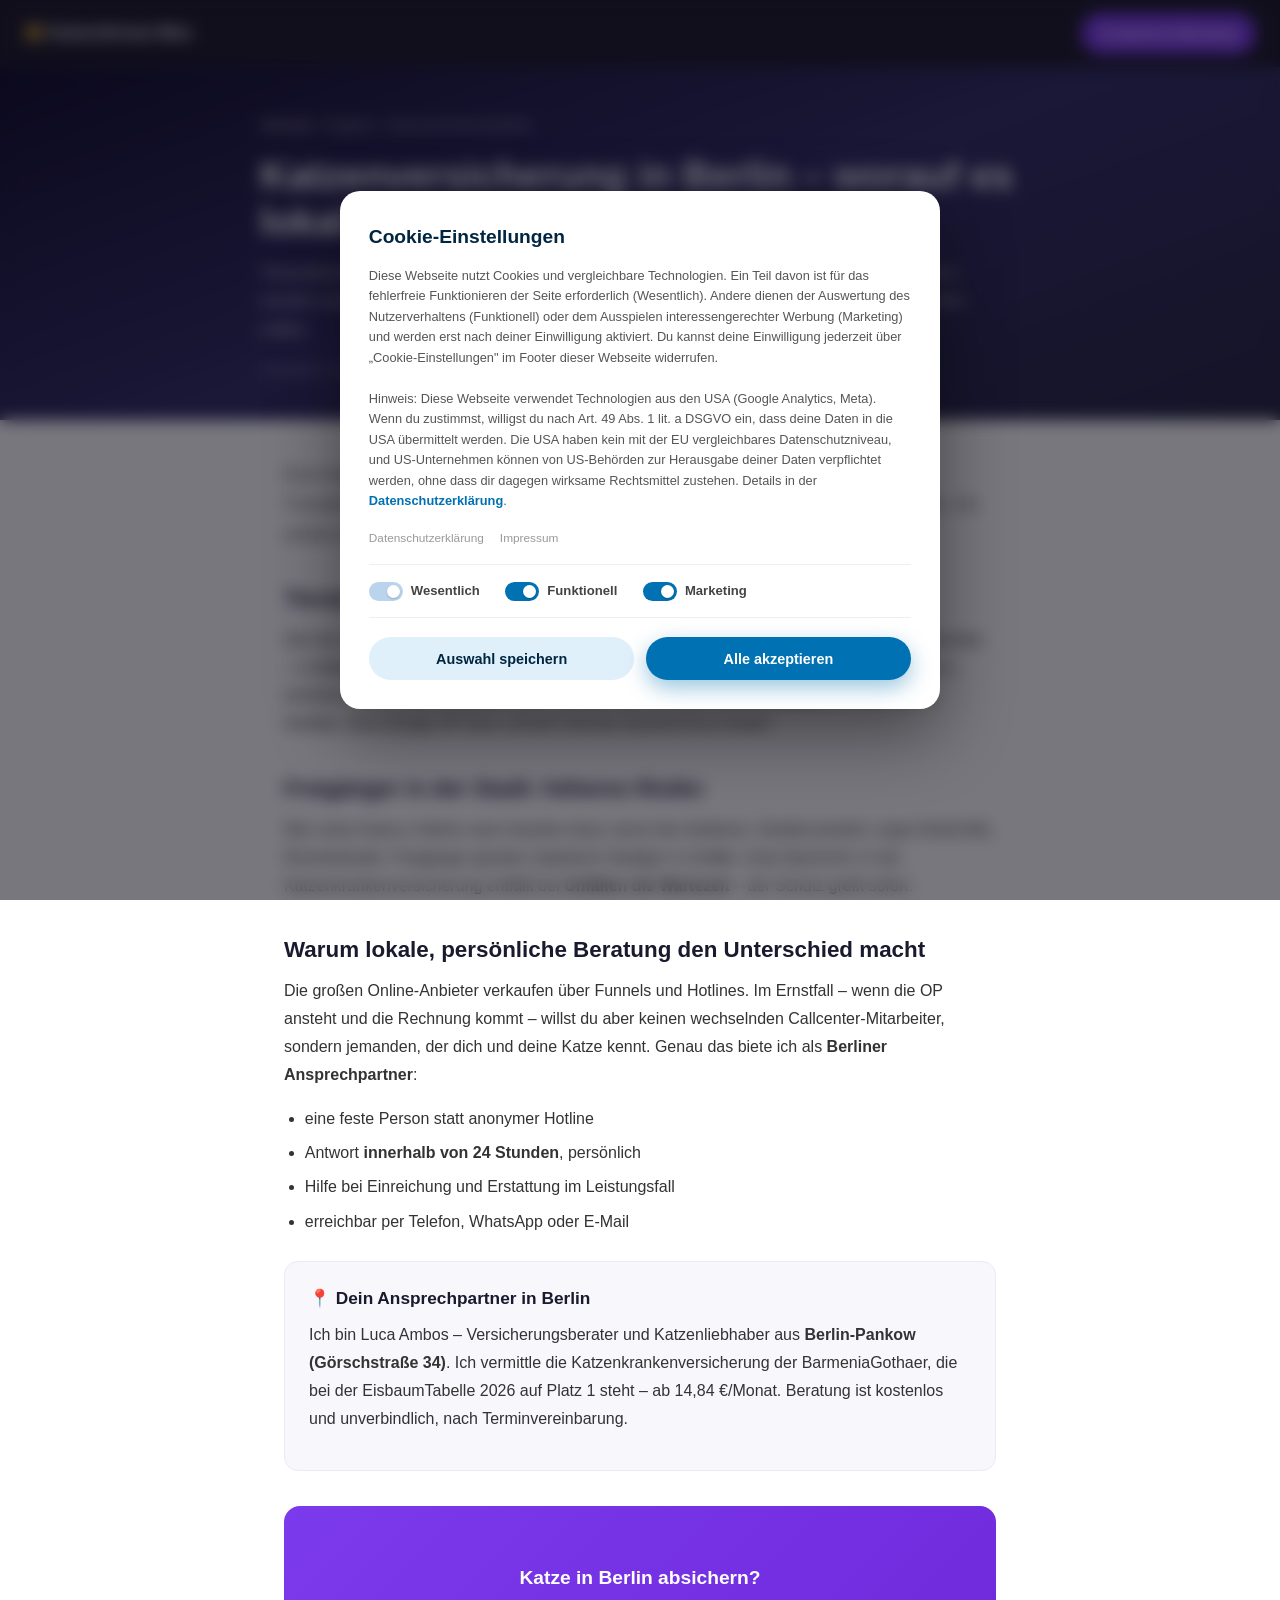
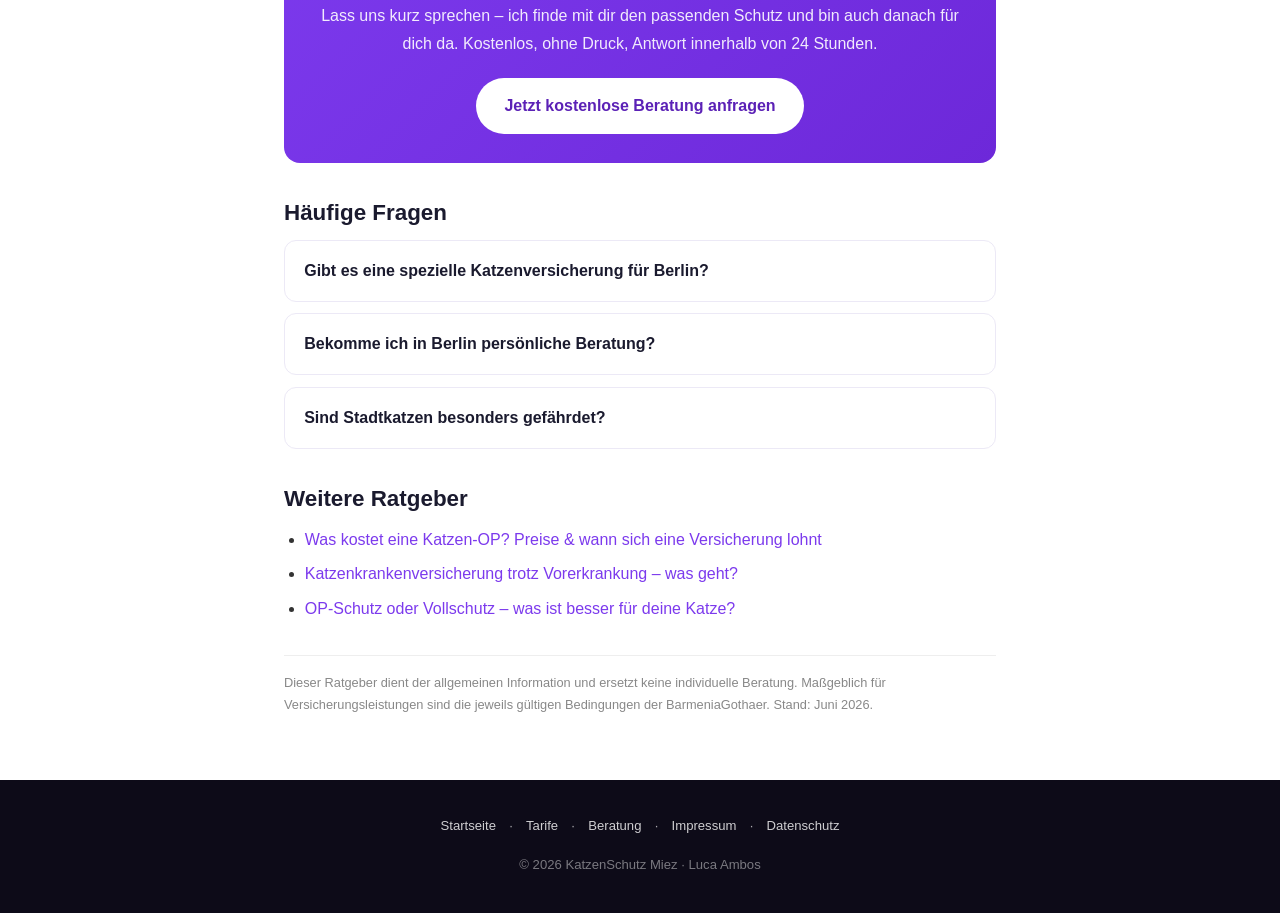
<file: ratgeber-katzenversicherung-berlin.html>
<!DOCTYPE html>
<html lang="de">
<head>
<meta charset="UTF-8">
<meta name="viewport" content="width=device-width, initial-scale=1.0">
<title>Katzenversicherung Berlin – persönliche Beratung vor Ort (2026)</title>
<meta name="description" content="Katzenversicherung in Berlin: steigende Tierarztkosten, persönliche Beratung statt Hotline und worauf Berliner Katzenhalter achten sollten. Von Luca Ambos, Berlin-Pankow.">
<link rel="canonical" href="https://katzenschutz-miez.de/ratgeber-katzenversicherung-berlin.html">
<link rel="icon" href="/favicon.svg" type="image/svg+xml">
<meta property="og:type" content="article">
<meta property="og:url" content="https://katzenschutz-miez.de/ratgeber-katzenversicherung-berlin.html">
<meta property="og:title" content="Katzenversicherung Berlin – persönliche Beratung vor Ort">
<meta property="og:description" content="Worauf Berliner Katzenhalter achten sollten – mit persönlicher Beratung statt anonymer Hotline.">
<meta property="og:image" content="https://katzenschutz-miez.de/katz_luca.jpg">
<meta property="og:locale" content="de_DE">
<script type="application/ld+json">
{"@context":"https://schema.org","@type":"Article","headline":"Katzenversicherung Berlin – persönliche Beratung vor Ort","description":"Worauf Berliner Katzenhalter bei der Katzenversicherung achten sollten.","image":"https://katzenschutz-miez.de/katz_luca.jpg","author":{"@type":"Person","name":"Luca Ambos"},"publisher":{"@type":"Organization","name":"KatzenSchutz Miez – Luca Ambos"},"datePublished":"2026-06-19","dateModified":"2026-06-19","mainEntityOfPage":"https://katzenschutz-miez.de/ratgeber-katzenversicherung-berlin.html"}
</script>
<script type="application/ld+json">
{"@context":"https://schema.org","@type":"FAQPage","mainEntity":[
{"@type":"Question","name":"Gibt es eine spezielle Katzenversicherung für Berlin?","acceptedAnswer":{"@type":"Answer","text":"Die Tarife gelten bundesweit, aber Tierarztkosten und Lebensumstände unterscheiden sich regional. In Berlin lohnt sich vor allem eine persönliche Beratung vor Ort statt einer anonymen Online-Hotline."}},
{"@type":"Question","name":"Bekomme ich in Berlin persönliche Beratung zur Katzenversicherung?","acceptedAnswer":{"@type":"Answer","text":"Ja. Als Berliner Ansprechpartner berate ich persönlich – per Telefon, WhatsApp oder E-Mail, mit Antwort innerhalb von 24 Stunden, und bleibe auch nach dem Abschluss erreichbar."}},
{"@type":"Question","name":"Sind Freigänger in der Stadt besonders gefährdet?","acceptedAnswer":{"@type":"Answer","text":"Im städtischen Umfeld erhöhen Straßenverkehr und enge Nachbarschaft das Unfallrisiko für Freigänger. Bei Unfällen entfällt in der Krankenversicherung die Wartezeit."}}]}
</script>
<style>
*{box-sizing:border-box;margin:0;padding:0}
body{font-family:-apple-system,BlinkMacSystemFont,'Segoe UI',sans-serif;color:#1a1a2e;background:#fff;line-height:1.75}
a{color:#7c3aed;text-decoration:none}a:hover{text-decoration:underline}img{max-width:100%;display:block}
nav{position:sticky;top:0;z-index:100;background:rgba(18,16,31,.96);backdrop-filter:blur(8px);padding:.8rem 1.5rem;display:flex;align-items:center;justify-content:space-between;gap:1rem}
.nav-brand{color:#fff;font-weight:800;font-size:1rem}
.btn-nav{background:#7c3aed;color:#fff;padding:.55rem 1.2rem;border-radius:30px;font-weight:700;font-size:.85rem}.btn-nav:hover{text-decoration:none;background:#6d28d9}
.hero{background:linear-gradient(160deg,#0f0c29,#302b63,#24243e);color:#fff;padding:3rem 1.5rem 2.4rem}
.hero-in{max-width:760px;margin:0 auto}
.crumb{font-size:.78rem;color:rgba(255,255,255,.6);margin-bottom:1rem}.crumb a{color:rgba(255,255,255,.8)}
.hero h1{font-size:clamp(1.6rem,4vw,2.4rem);font-weight:900;line-height:1.2}
.hero p{color:rgba(255,255,255,.82);margin-top:.8rem;font-size:1.02rem}
.meta{font-size:.8rem;color:rgba(255,255,255,.55);margin-top:1rem}
main{max-width:760px;margin:0 auto;padding:2.4rem 1.5rem 3rem}
main h2{font-size:1.4rem;font-weight:800;margin:2.2rem 0 .8rem;line-height:1.3}
main h3{font-size:1.08rem;font-weight:800;margin:1.6rem 0 .5rem}
main p{margin-bottom:1rem;color:#333}main ul{margin:0 0 1.2rem 1.3rem}main li{margin-bottom:.4rem;color:#333}
.lead{font-size:1.08rem;color:#444}
.box{background:#f8f7fc;border:1px solid #ece9f6;border-radius:14px;padding:1.3rem 1.5rem;margin:1.6rem 0}.box h3{margin-top:0}
.cta{background:linear-gradient(135deg,#7c3aed,#6d28d9);color:#fff;border-radius:16px;padding:1.8rem;text-align:center;margin:2.2rem 0}
.cta h3{color:#fff;font-size:1.2rem;margin-bottom:.5rem}.cta p{color:rgba(255,255,255,.9);margin-bottom:1.2rem}
.cta a{background:#fff;color:#5b21b6;font-weight:800;padding:.9rem 1.8rem;border-radius:30px;display:inline-block}.cta a:hover{text-decoration:none}
details{background:#fff;border:1px solid #ece9f6;border-radius:12px;margin-bottom:.7rem}
summary{cursor:pointer;font-weight:700;padding:1rem 1.2rem;list-style:none}summary::-webkit-details-marker{display:none}
.faq-a{padding:0 1.2rem 1.1rem;color:#555}
.disc{font-size:.8rem;color:#888;border-top:1px solid #eee;margin-top:2rem;padding-top:1rem}
footer{background:#0d0b18;color:rgba(255,255,255,.65);padding:2.2rem 1.5rem;text-align:center;font-size:.82rem}
footer a{color:rgba(255,255,255,.8);margin:0 .6rem}
</style>
</head>
<body>
<nav><a class="nav-brand" href="/">🐱 KatzenSchutz Miez</a><a class="btn-nav" href="/#kontakt">Kostenlose Beratung</a></nav>
<header class="hero"><div class="hero-in">
  <div class="crumb"><a href="/">Startseite</a> › Ratgeber › Katzenversicherung Berlin</div>
  <h1>Katzenversicherung in Berlin – worauf es lokal ankommt</h1>
  <p>Tierarztkosten steigen auch in Berlin – und im Schadenfall willst du keinen Callcenter-Bandwurm, sondern einen Menschen, der erreichbar ist. Hier erfährst du, worauf Berliner Katzenhalter achten sollten.</p>
  <div class="meta">Aktualisiert: Juni 2026 · von Luca Ambos, Versicherungsberater &amp; Katzenliebhaber aus Berlin-Pankow</div>
</div></header>
<main>
  <p class="lead">Eine Katzenversicherung ist Bundessache – die Tarife gelten überall in Deutschland. Trotzdem gibt es gute Gründe, sich als Berliner Katzenhalter:in lokal beraten zu lassen. Ich erkläre dir, welche.</p>

  <h2>Tierarztkosten in der Großstadt</h2>
  <p>Seit der neuen Gebührenordnung für Tierärzte (GOT) sind Behandlungen deutlich teurer geworden – in Ballungsräumen wie Berlin spürt man das besonders. Tierkliniken rechnen im Notdienst zu erhöhten Sätzen ab, und genau dann, abends oder am Wochenende, passieren die meisten Notfälle. Eine einzige OP kann schnell mehrere tausend Euro kosten.</p>

  <h2>Freigänger in der Stadt: höheres Risiko</h2>
  <p>Wer seine Katze in Berlin nach draußen lässt, kennt die Gefahren: Straßenverkehr, enge Hinterhöfe, Revierkämpfe. Freigänger geraten statistisch häufiger in Unfälle. Gute Nachricht: In der Katzenkrankenversicherung entfällt bei <strong>Unfällen die Wartezeit</strong> – der Schutz greift sofort.</p>

  <h2>Warum lokale, persönliche Beratung den Unterschied macht</h2>
  <p>Die großen Online-Anbieter verkaufen über Funnels und Hotlines. Im Ernstfall – wenn die OP ansteht und die Rechnung kommt – willst du aber keinen wechselnden Callcenter-Mitarbeiter, sondern jemanden, der dich und deine Katze kennt. Genau das biete ich als <strong>Berliner Ansprechpartner</strong>:</p>
  <ul>
    <li>eine feste Person statt anonymer Hotline</li>
    <li>Antwort <strong>innerhalb von 24 Stunden</strong>, persönlich</li>
    <li>Hilfe bei Einreichung und Erstattung im Leistungsfall</li>
    <li>erreichbar per Telefon, WhatsApp oder E-Mail</li>
  </ul>

  <div class="box">
    <h3>📍 Dein Ansprechpartner in Berlin</h3>
    <p>Ich bin Luca Ambos – Versicherungsberater und Katzenliebhaber aus <strong>Berlin-Pankow (Görschstraße 34)</strong>. Ich vermittle die Katzenkrankenversicherung der BarmeniaGothaer, die bei der EisbaumTabelle 2026 auf Platz 1 steht – ab 14,84 €/Monat. Beratung ist kostenlos und unverbindlich, nach Terminvereinbarung.</p>
  </div>

  <div class="cta">
    <h3>Katze in Berlin absichern?</h3>
    <p>Lass uns kurz sprechen – ich finde mit dir den passenden Schutz und bin auch danach für dich da. Kostenlos, ohne Druck, Antwort innerhalb von 24 Stunden.</p>
    <a href="/#kontakt">Jetzt kostenlose Beratung anfragen</a>
  </div>

  <h2>Häufige Fragen</h2>
  <details><summary>Gibt es eine spezielle Katzenversicherung für Berlin?</summary><div class="faq-a">Die Tarife gelten bundesweit. Was sich lokal unterscheidet, sind Tierarztkosten und Lebensumstände – und die Möglichkeit, sich persönlich vor Ort beraten zu lassen statt über eine Hotline.</div></details>
  <details><summary>Bekomme ich in Berlin persönliche Beratung?</summary><div class="faq-a">Ja. Als Berliner Ansprechpartner berate ich persönlich – per Telefon, WhatsApp oder E-Mail, mit Antwort innerhalb von 24 Stunden, und bleibe auch nach dem Abschluss erreichbar.</div></details>
  <details><summary>Sind Stadtkatzen besonders gefährdet?</summary><div class="faq-a">Freigänger im Stadtgebiet haben durch Verkehr und enge Nachbarschaft ein höheres Unfallrisiko. Bei Unfällen entfällt in der Krankenversicherung die Wartezeit.</div></details>

  <h2>Weitere Ratgeber</h2>
  <ul>
    <li><a href="/ratgeber-katzen-op-kosten.html">Was kostet eine Katzen-OP? Preise &amp; wann sich eine Versicherung lohnt</a></li>
    <li><a href="/ratgeber-katzenversicherung-vorerkrankung.html">Katzenkrankenversicherung trotz Vorerkrankung – was geht?</a></li>
    <li><a href="/ratgeber-op-schutz-oder-vollschutz.html">OP-Schutz oder Vollschutz – was ist besser für deine Katze?</a></li>
  </ul>

  <p class="disc">Dieser Ratgeber dient der allgemeinen Information und ersetzt keine individuelle Beratung. Maßgeblich für Versicherungsleistungen sind die jeweils gültigen Bedingungen der BarmeniaGothaer. Stand: Juni 2026.</p>
</main>
<footer><div><a href="/">Startseite</a> · <a href="/#vergleich">Tarife</a> · <a href="/#kontakt">Beratung</a> · <a href="/impressum.html">Impressum</a> · <a href="/datenschutz.html">Datenschutz</a></div><p style="margin-top:1rem;color:rgba(255,255,255,.45)">© 2026 KatzenSchutz Miez · Luca Ambos</p></footer>
<script src="/consent.js" defer></script>
</body>
</html>
</file>
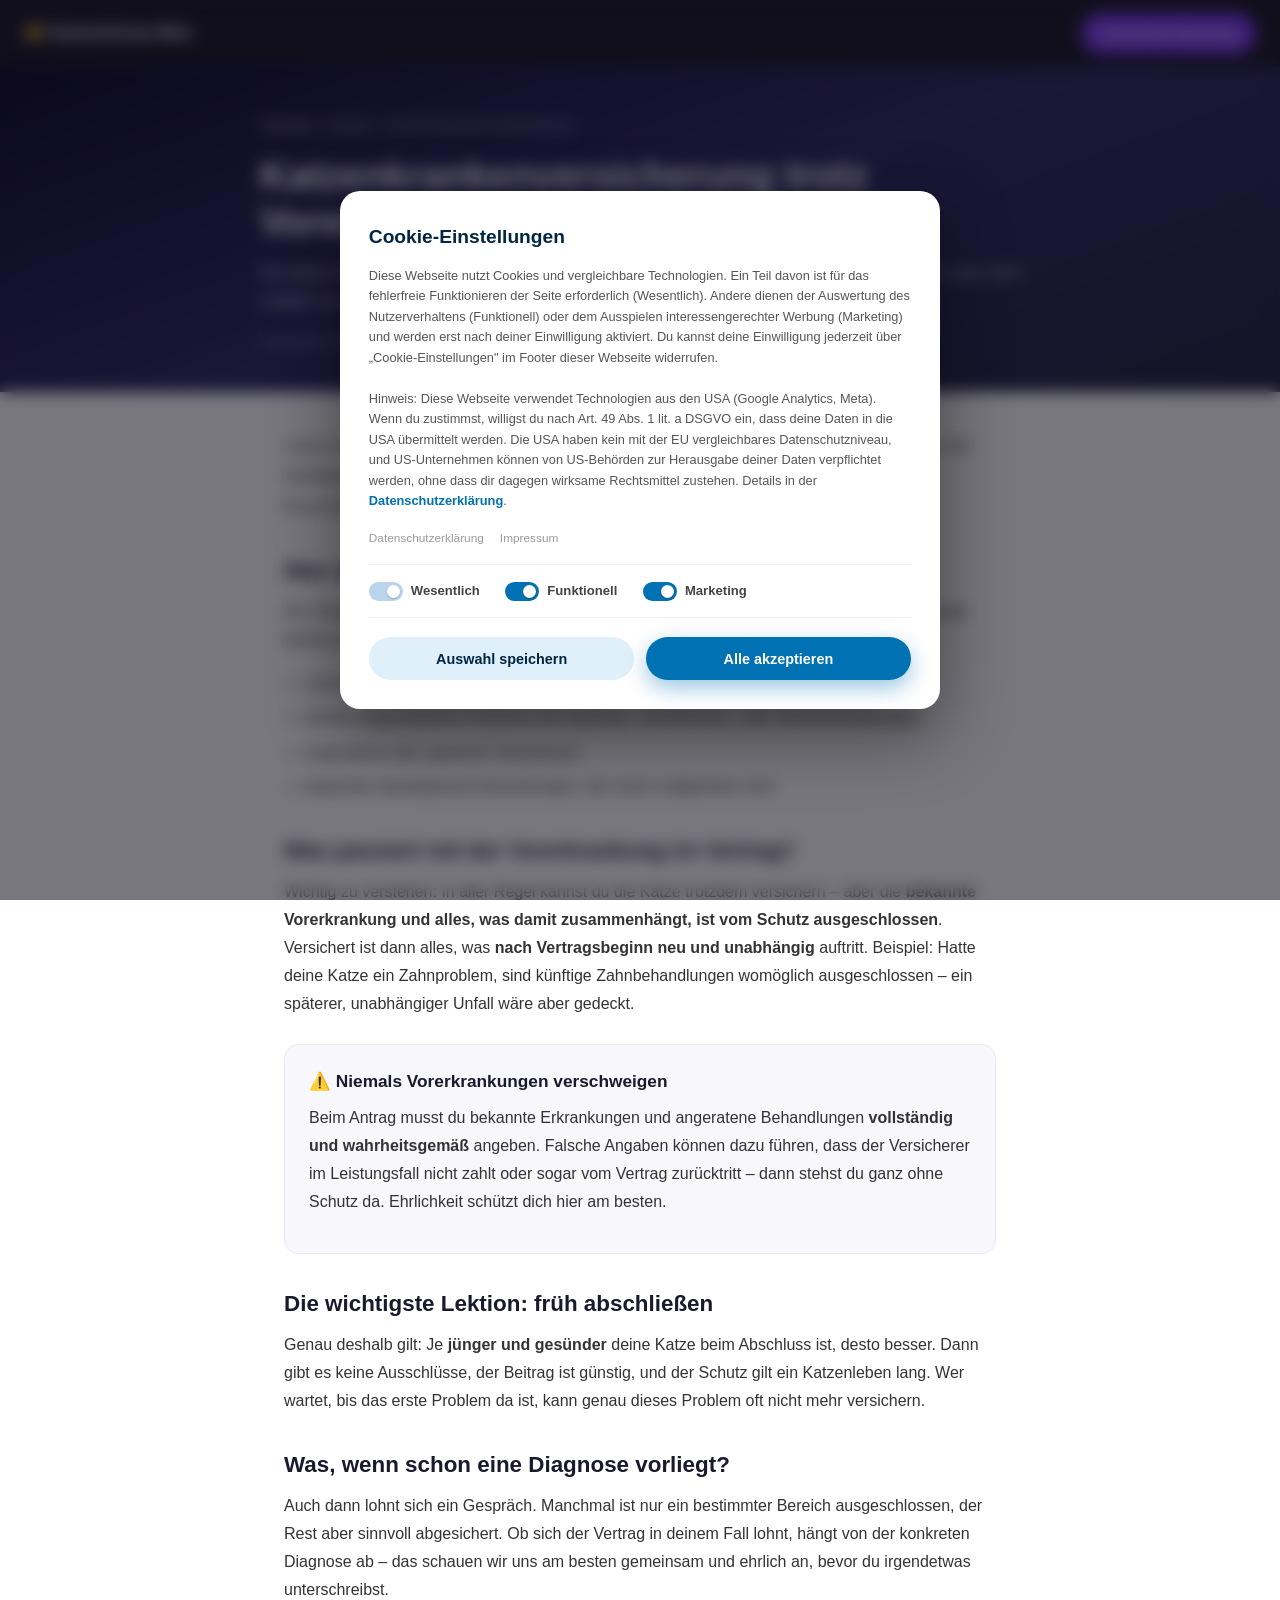
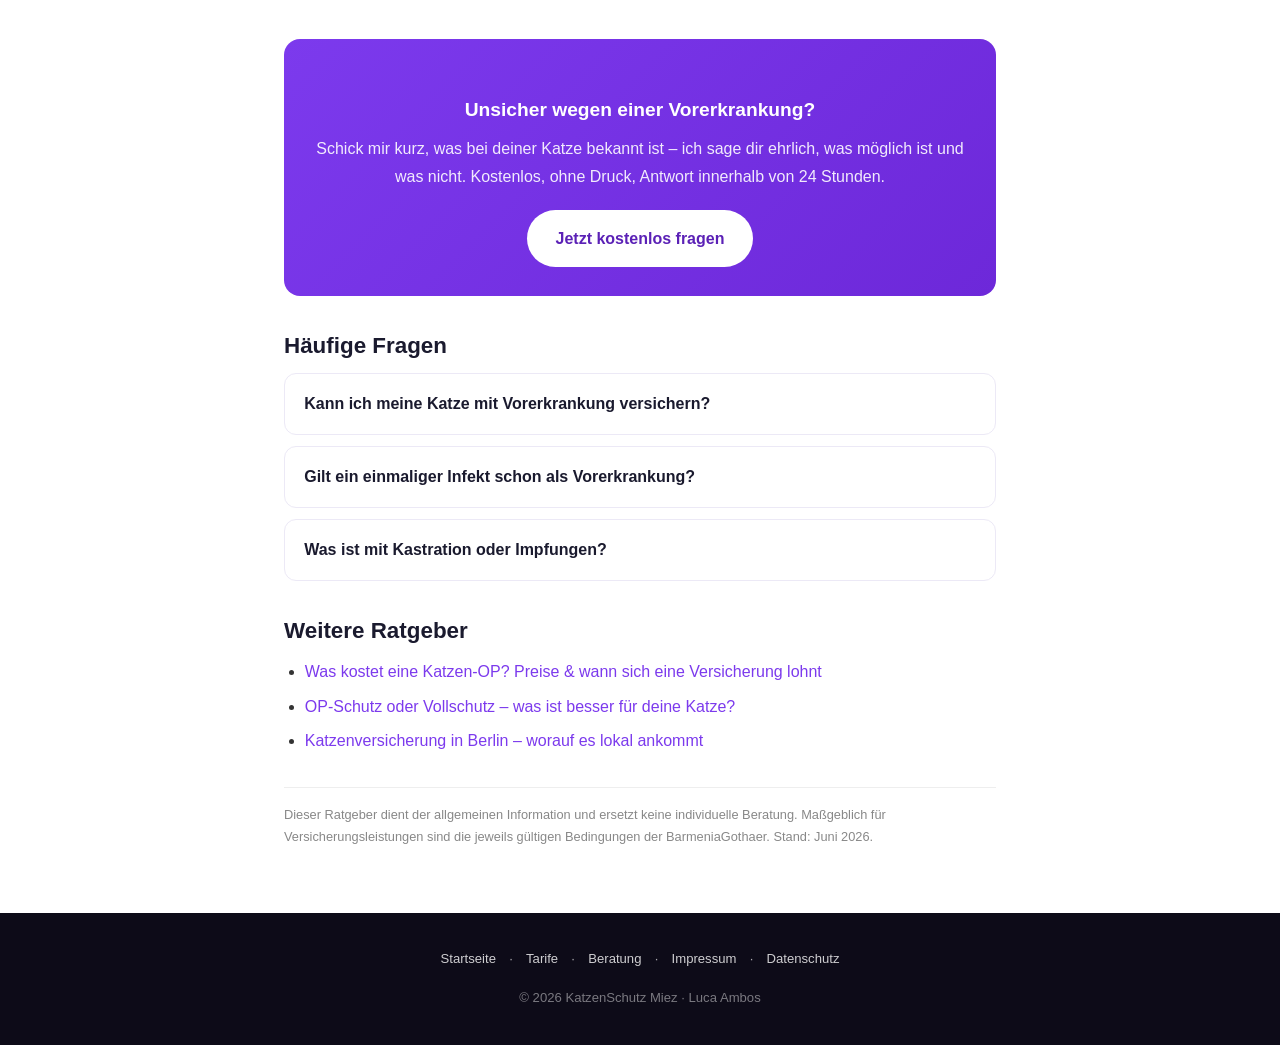
<file: ratgeber-katzenversicherung-vorerkrankung.html>
<!DOCTYPE html>
<html lang="de">
<head>
<meta charset="UTF-8">
<meta name="viewport" content="width=device-width, initial-scale=1.0">
<title>Katzenkrankenversicherung trotz Vorerkrankung – was geht? (2026)</title>
<meta name="description" content="Katze versichern trotz Vorerkrankung: Was zählt als Vorerkrankung, was ist ausgeschlossen und welche Möglichkeiten bleiben? Ehrlich erklärt von Luca Ambos, Berlin.">
<link rel="canonical" href="https://katzenschutz-miez.de/ratgeber-katzenversicherung-vorerkrankung.html">
<link rel="icon" href="/favicon.svg" type="image/svg+xml">
<meta property="og:type" content="article">
<meta property="og:url" content="https://katzenschutz-miez.de/ratgeber-katzenversicherung-vorerkrankung.html">
<meta property="og:title" content="Katzenkrankenversicherung trotz Vorerkrankung – was geht?">
<meta property="og:description" content="Was als Vorerkrankung zählt, was ausgeschlossen ist und welche Möglichkeiten bleiben.">
<meta property="og:image" content="https://katzenschutz-miez.de/katz_3.jpg">
<meta property="og:locale" content="de_DE">
<script type="application/ld+json">
{"@context":"https://schema.org","@type":"Article","headline":"Katzenkrankenversicherung trotz Vorerkrankung – was geht?","description":"Was als Vorerkrankung zählt, was ausgeschlossen ist und welche Möglichkeiten bleiben.","image":"https://katzenschutz-miez.de/katz_3.jpg","author":{"@type":"Person","name":"Luca Ambos"},"publisher":{"@type":"Organization","name":"KatzenSchutz Miez – Luca Ambos"},"datePublished":"2026-06-19","dateModified":"2026-06-19","mainEntityOfPage":"https://katzenschutz-miez.de/ratgeber-katzenversicherung-vorerkrankung.html"}
</script>
<script type="application/ld+json">
{"@context":"https://schema.org","@type":"FAQPage","mainEntity":[
{"@type":"Question","name":"Kann ich meine Katze mit Vorerkrankung versichern?","acceptedAnswer":{"@type":"Answer","text":"Die Katze selbst kann meist versichert werden – die bekannte Vorerkrankung und damit zusammenhängende Behandlungen sind aber vom Schutz ausgeschlossen. Alles, was nach Vertragsbeginn neu und unabhängig auftritt, ist versichert."}},
{"@type":"Question","name":"Was zählt als Vorerkrankung?","acceptedAnswer":{"@type":"Answer","text":"Jede bei Antragstellung bekannte Erkrankung oder bereits angeratene bzw. geplante Behandlung. Auch chronische Erkrankungen, deren Symptome länger als rund acht Wochen bestehen, gelten als Vorerkrankung."}},
{"@type":"Question","name":"Muss ich Vorerkrankungen angeben?","acceptedAnswer":{"@type":"Answer","text":"Ja, unbedingt und vollständig. Falsche oder unvollständige Angaben können dazu führen, dass der Versicherer im Leistungsfall nicht zahlt oder vom Vertrag zurücktritt."}}]}
</script>
<style>
*{box-sizing:border-box;margin:0;padding:0}
body{font-family:-apple-system,BlinkMacSystemFont,'Segoe UI',sans-serif;color:#1a1a2e;background:#fff;line-height:1.75}
a{color:#7c3aed;text-decoration:none}a:hover{text-decoration:underline}img{max-width:100%;display:block}
nav{position:sticky;top:0;z-index:100;background:rgba(18,16,31,.96);backdrop-filter:blur(8px);padding:.8rem 1.5rem;display:flex;align-items:center;justify-content:space-between;gap:1rem}
.nav-brand{color:#fff;font-weight:800;font-size:1rem}
.btn-nav{background:#7c3aed;color:#fff;padding:.55rem 1.2rem;border-radius:30px;font-weight:700;font-size:.85rem}.btn-nav:hover{text-decoration:none;background:#6d28d9}
.hero{background:linear-gradient(160deg,#0f0c29,#302b63,#24243e);color:#fff;padding:3rem 1.5rem 2.4rem}
.hero-in{max-width:760px;margin:0 auto}
.crumb{font-size:.78rem;color:rgba(255,255,255,.6);margin-bottom:1rem}.crumb a{color:rgba(255,255,255,.8)}
.hero h1{font-size:clamp(1.6rem,4vw,2.4rem);font-weight:900;line-height:1.2}
.hero p{color:rgba(255,255,255,.82);margin-top:.8rem;font-size:1.02rem}
.meta{font-size:.8rem;color:rgba(255,255,255,.55);margin-top:1rem}
main{max-width:760px;margin:0 auto;padding:2.4rem 1.5rem 3rem}
main h2{font-size:1.4rem;font-weight:800;margin:2.2rem 0 .8rem;line-height:1.3}
main h3{font-size:1.08rem;font-weight:800;margin:1.6rem 0 .5rem}
main p{margin-bottom:1rem;color:#333}main ul{margin:0 0 1.2rem 1.3rem}main li{margin-bottom:.4rem;color:#333}
.lead{font-size:1.08rem;color:#444}
.box{background:#f8f7fc;border:1px solid #ece9f6;border-radius:14px;padding:1.3rem 1.5rem;margin:1.6rem 0}.box h3{margin-top:0}
.cta{background:linear-gradient(135deg,#7c3aed,#6d28d9);color:#fff;border-radius:16px;padding:1.8rem;text-align:center;margin:2.2rem 0}
.cta h3{color:#fff;font-size:1.2rem;margin-bottom:.5rem}.cta p{color:rgba(255,255,255,.9);margin-bottom:1.2rem}
.cta a{background:#fff;color:#5b21b6;font-weight:800;padding:.9rem 1.8rem;border-radius:30px;display:inline-block}.cta a:hover{text-decoration:none}
details{background:#fff;border:1px solid #ece9f6;border-radius:12px;margin-bottom:.7rem}
summary{cursor:pointer;font-weight:700;padding:1rem 1.2rem;list-style:none}summary::-webkit-details-marker{display:none}
.faq-a{padding:0 1.2rem 1.1rem;color:#555}
.disc{font-size:.8rem;color:#888;border-top:1px solid #eee;margin-top:2rem;padding-top:1rem}
footer{background:#0d0b18;color:rgba(255,255,255,.65);padding:2.2rem 1.5rem;text-align:center;font-size:.82rem}
footer a{color:rgba(255,255,255,.8);margin:0 .6rem}
</style>
</head>
<body>
<nav><a class="nav-brand" href="/">🐱 KatzenSchutz Miez</a><a class="btn-nav" href="/#kontakt">Kostenlose Beratung</a></nav>
<header class="hero"><div class="hero-in">
  <div class="crumb"><a href="/">Startseite</a> › Ratgeber › Versicherung trotz Vorerkrankung</div>
  <h1>Katzenkrankenversicherung trotz Vorerkrankung – was geht wirklich?</h1>
  <p>Hat deine Katze bereits eine Diagnose, wird es beim Versichern heikel. Hier erfährst du ehrlich, was noch möglich ist, was ausgeschlossen wird – und worauf du beim Antrag unbedingt achten musst.</p>
  <div class="meta">Aktualisiert: Juni 2026 · von Luca Ambos, Versicherungsberater &amp; Katzenliebhaber aus Berlin</div>
</div></header>
<main>
  <p class="lead">„Kann ich meine Katze überhaupt noch versichern, wenn sie schon krank war?" – eine der häufigsten Fragen, die mir gestellt werden. Die kurze Antwort: oft ja, aber mit Einschränkungen. Die lange Antwort liest du hier.</p>

  <h2>Was zählt überhaupt als Vorerkrankung?</h2>
  <p>Als Vorerkrankung gilt grundsätzlich <strong>jede bei Antragstellung bekannte Erkrankung</strong> sowie jede bereits angeratene, geplante oder erforderliche Behandlung. Dazu gehören zum Beispiel:</p>
  <ul>
    <li>chronische Erkrankungen (Symptome bestehen länger als rund 8 Wochen)</li>
    <li>bereits diagnostizierte Probleme wie Diabetes, Schilddrüsen- oder Nierenerkrankungen</li>
    <li>angeratene oder geplante Operationen</li>
    <li>bekannte rassetypische Erkrankungen, die schon aufgetreten sind</li>
  </ul>

  <h2>Was passiert mit der Vorerkrankung im Vertrag?</h2>
  <p>Wichtig zu verstehen: In aller Regel kannst du die Katze trotzdem versichern – aber die <strong>bekannte Vorerkrankung und alles, was damit zusammenhängt, ist vom Schutz ausgeschlossen</strong>. Versichert ist dann alles, was <strong>nach Vertragsbeginn neu und unabhängig</strong> auftritt. Beispiel: Hatte deine Katze ein Zahnproblem, sind künftige Zahnbehandlungen womöglich ausgeschlossen – ein späterer, unabhängiger Unfall wäre aber gedeckt.</p>

  <div class="box">
    <h3>⚠️ Niemals Vorerkrankungen verschweigen</h3>
    <p>Beim Antrag musst du bekannte Erkrankungen und angeratene Behandlungen <strong>vollständig und wahrheitsgemäß</strong> angeben. Falsche Angaben können dazu führen, dass der Versicherer im Leistungsfall nicht zahlt oder sogar vom Vertrag zurücktritt – dann stehst du ganz ohne Schutz da. Ehrlichkeit schützt dich hier am besten.</p>
  </div>

  <h2>Die wichtigste Lektion: früh abschließen</h2>
  <p>Genau deshalb gilt: Je <strong>jünger und gesünder</strong> deine Katze beim Abschluss ist, desto besser. Dann gibt es keine Ausschlüsse, der Beitrag ist günstig, und der Schutz gilt ein Katzenleben lang. Wer wartet, bis das erste Problem da ist, kann genau dieses Problem oft nicht mehr versichern.</p>

  <h2>Was, wenn schon eine Diagnose vorliegt?</h2>
  <p>Auch dann lohnt sich ein Gespräch. Manchmal ist nur ein bestimmter Bereich ausgeschlossen, der Rest aber sinnvoll abgesichert. Ob sich der Vertrag in deinem Fall lohnt, hängt von der konkreten Diagnose ab – das schauen wir uns am besten gemeinsam und ehrlich an, bevor du irgendetwas unterschreibst.</p>

  <div class="cta">
    <h3>Unsicher wegen einer Vorerkrankung?</h3>
    <p>Schick mir kurz, was bei deiner Katze bekannt ist – ich sage dir ehrlich, was möglich ist und was nicht. Kostenlos, ohne Druck, Antwort innerhalb von 24 Stunden.</p>
    <a href="/#kontakt">Jetzt kostenlos fragen</a>
  </div>

  <h2>Häufige Fragen</h2>
  <details><summary>Kann ich meine Katze mit Vorerkrankung versichern?</summary><div class="faq-a">Die Katze kann meist versichert werden – die bekannte Vorerkrankung und damit zusammenhängende Behandlungen sind aber ausgeschlossen. Neu und unabhängig auftretende Erkrankungen sind versichert.</div></details>
  <details><summary>Gilt ein einmaliger Infekt schon als Vorerkrankung?</summary><div class="faq-a">Ein ausgeheilter, einmaliger Infekt ist in der Regel kein Problem. Kritisch sind chronische oder wiederkehrende Erkrankungen sowie angeratene Behandlungen. Im Zweifel vorher klären.</div></details>
  <details><summary>Was ist mit Kastration oder Impfungen?</summary><div class="faq-a">Routinemaßnahmen wie Impfungen oder vorsorgliche Wurmkuren ohne Befund gelten nicht als Vorerkrankung und stehen einem Abschluss nicht im Weg.</div></details>

  <h2>Weitere Ratgeber</h2>
  <ul>
    <li><a href="/ratgeber-katzen-op-kosten.html">Was kostet eine Katzen-OP? Preise &amp; wann sich eine Versicherung lohnt</a></li>
    <li><a href="/ratgeber-op-schutz-oder-vollschutz.html">OP-Schutz oder Vollschutz – was ist besser für deine Katze?</a></li>
    <li><a href="/ratgeber-katzenversicherung-berlin.html">Katzenversicherung in Berlin – worauf es lokal ankommt</a></li>
  </ul>

  <p class="disc">Dieser Ratgeber dient der allgemeinen Information und ersetzt keine individuelle Beratung. Maßgeblich für Versicherungsleistungen sind die jeweils gültigen Bedingungen der BarmeniaGothaer. Stand: Juni 2026.</p>
</main>
<footer><div><a href="/">Startseite</a> · <a href="/#vergleich">Tarife</a> · <a href="/#kontakt">Beratung</a> · <a href="/impressum.html">Impressum</a> · <a href="/datenschutz.html">Datenschutz</a></div><p style="margin-top:1rem;color:rgba(255,255,255,.45)">© 2026 KatzenSchutz Miez · Luca Ambos</p></footer>
<script src="/consent.js" defer></script>
</body>
</html>
</file>
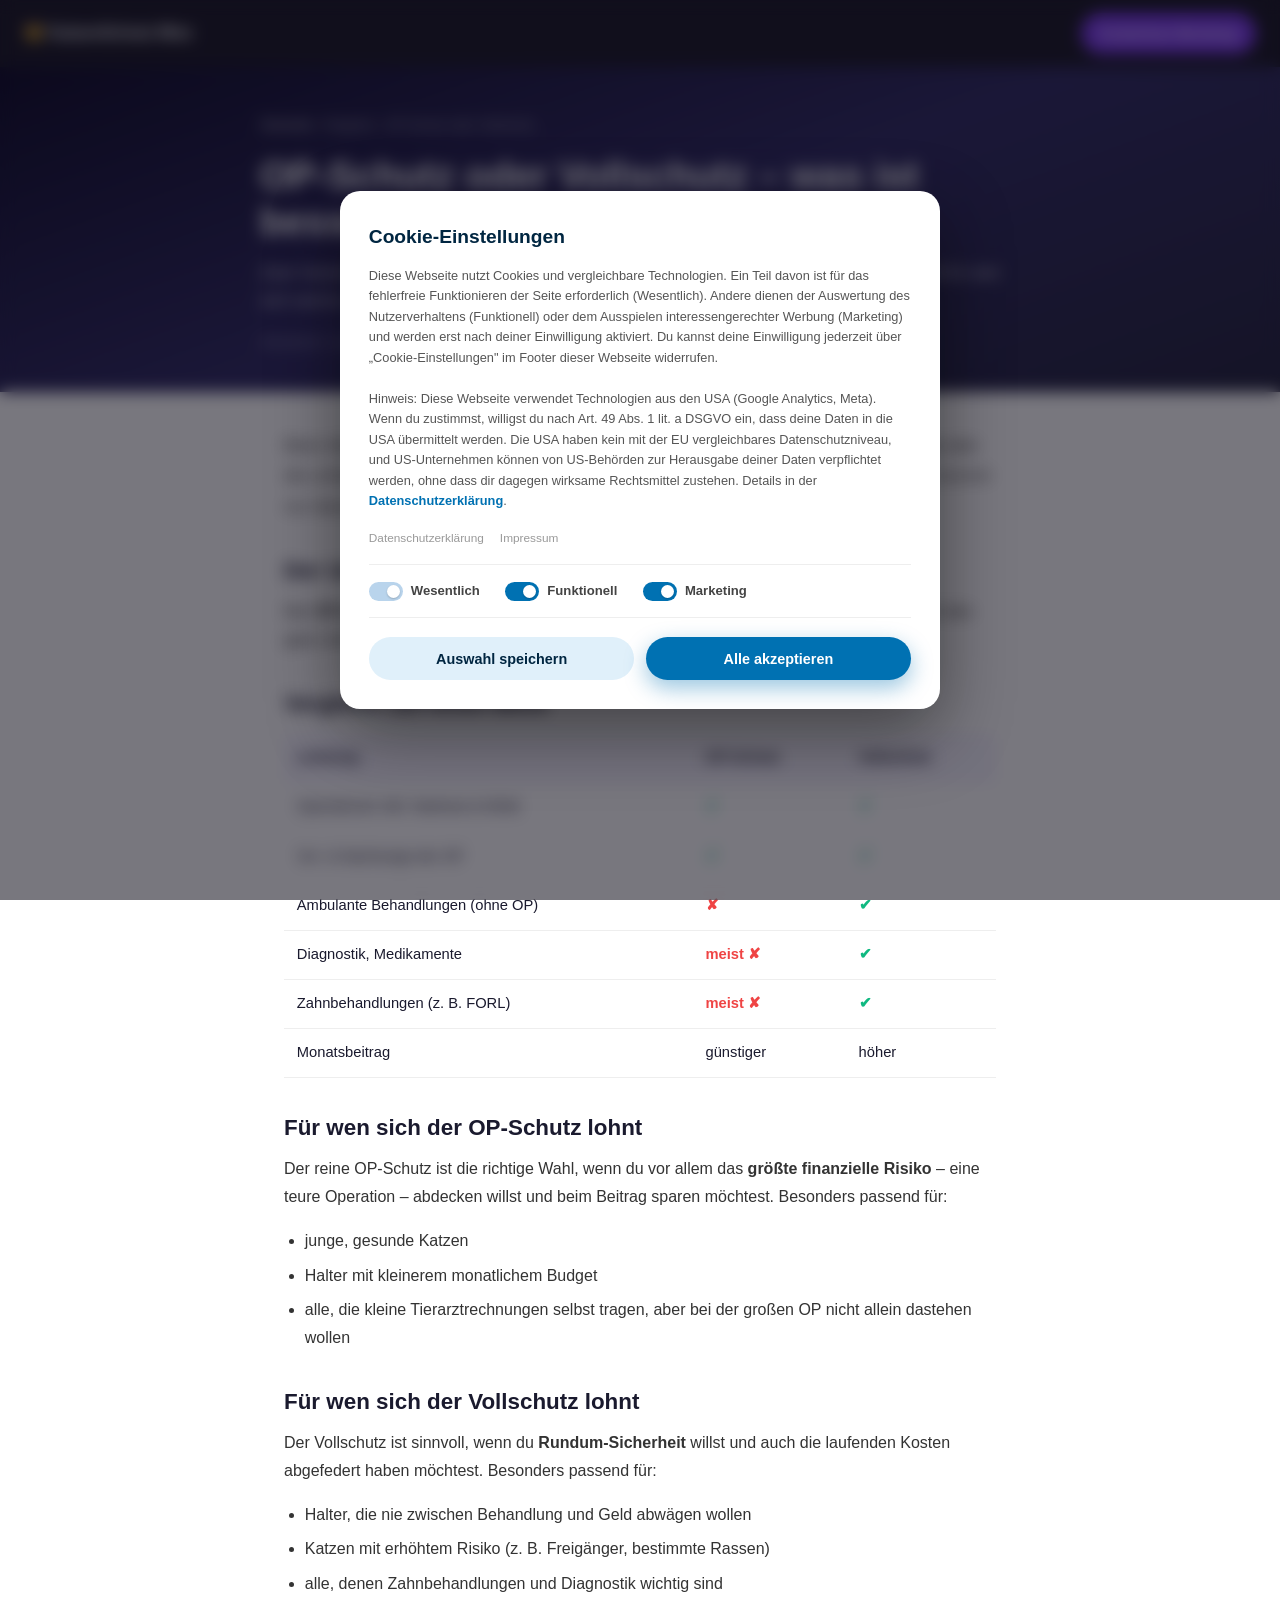
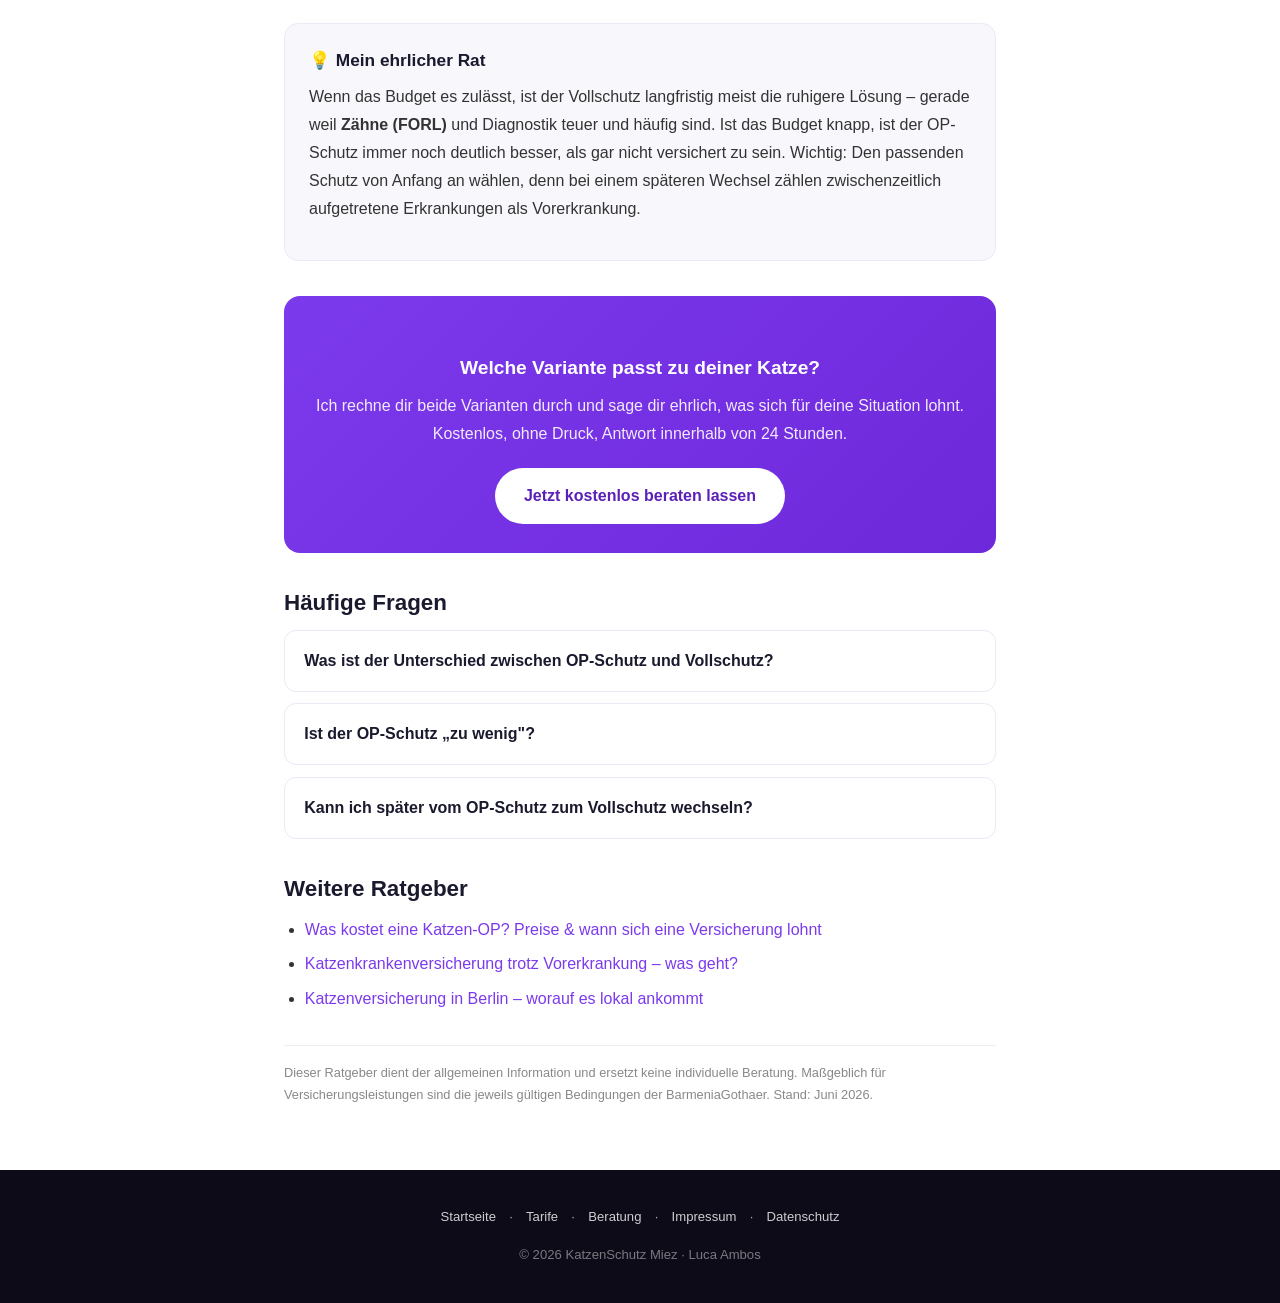
<file: ratgeber-op-schutz-oder-vollschutz.html>
<!DOCTYPE html>
<html lang="de">
<head>
<meta charset="UTF-8">
<meta name="viewport" content="width=device-width, initial-scale=1.0">
<title>OP-Schutz oder Vollschutz für die Katze – was ist besser? (2026)</title>
<meta name="description" content="Katzen-OP-Versicherung oder Krankenversicherung (Vollschutz)? Unterschiede, Kosten und für wen sich welche Variante lohnt – verständlich erklärt von Luca Ambos, Berlin.">
<link rel="canonical" href="https://katzenschutz-miez.de/ratgeber-op-schutz-oder-vollschutz.html">
<link rel="icon" href="/favicon.svg" type="image/svg+xml">
<meta property="og:type" content="article">
<meta property="og:url" content="https://katzenschutz-miez.de/ratgeber-op-schutz-oder-vollschutz.html">
<meta property="og:title" content="OP-Schutz oder Vollschutz für die Katze – was ist besser?">
<meta property="og:description" content="Unterschiede, Kosten und für wen sich welche Variante lohnt.">
<meta property="og:image" content="https://katzenschutz-miez.de/katz_jung.jpg">
<meta property="og:locale" content="de_DE">
<script type="application/ld+json">
{"@context":"https://schema.org","@type":"Article","headline":"OP-Schutz oder Vollschutz für die Katze – was ist besser?","description":"Unterschiede, Kosten und für wen sich welche Variante lohnt.","image":"https://katzenschutz-miez.de/katz_jung.jpg","author":{"@type":"Person","name":"Luca Ambos"},"publisher":{"@type":"Organization","name":"KatzenSchutz Miez – Luca Ambos"},"datePublished":"2026-06-19","dateModified":"2026-06-19","mainEntityOfPage":"https://katzenschutz-miez.de/ratgeber-op-schutz-oder-vollschutz.html"}
</script>
<script type="application/ld+json">
{"@context":"https://schema.org","@type":"FAQPage","mainEntity":[
{"@type":"Question","name":"Was ist der Unterschied zwischen OP-Schutz und Vollschutz?","acceptedAnswer":{"@type":"Answer","text":"Der OP-Schutz greift nur bei Operationen inklusive Narkose und stationärer Behandlung. Die Krankenversicherung (Vollschutz) deckt zusätzlich ambulante Behandlungen, Diagnostik, Medikamente und Zahnbehandlungen ab."}},
{"@type":"Question","name":"Für wen lohnt sich der reine OP-Schutz?","acceptedAnswer":{"@type":"Answer","text":"Vor allem für junge, gesunde Katzen und für Halter mit kleinerem Budget, die das größte finanzielle Risiko – eine teure Operation – absichern möchten."}},
{"@type":"Question","name":"Kann man später wechseln?","acceptedAnswer":{"@type":"Answer","text":"Ein späterer Wechsel ist grundsätzlich möglich, allerdings gelten dann die zu diesem Zeitpunkt bekannten Erkrankungen als Vorerkrankung. Deshalb lohnt sich der passende Schutz von Anfang an."}}]}
</script>
<style>
*{box-sizing:border-box;margin:0;padding:0}
body{font-family:-apple-system,BlinkMacSystemFont,'Segoe UI',sans-serif;color:#1a1a2e;background:#fff;line-height:1.75}
a{color:#7c3aed;text-decoration:none}a:hover{text-decoration:underline}img{max-width:100%;display:block}
nav{position:sticky;top:0;z-index:100;background:rgba(18,16,31,.96);backdrop-filter:blur(8px);padding:.8rem 1.5rem;display:flex;align-items:center;justify-content:space-between;gap:1rem}
.nav-brand{color:#fff;font-weight:800;font-size:1rem}
.btn-nav{background:#7c3aed;color:#fff;padding:.55rem 1.2rem;border-radius:30px;font-weight:700;font-size:.85rem}.btn-nav:hover{text-decoration:none;background:#6d28d9}
.hero{background:linear-gradient(160deg,#0f0c29,#302b63,#24243e);color:#fff;padding:3rem 1.5rem 2.4rem}
.hero-in{max-width:760px;margin:0 auto}
.crumb{font-size:.78rem;color:rgba(255,255,255,.6);margin-bottom:1rem}.crumb a{color:rgba(255,255,255,.8)}
.hero h1{font-size:clamp(1.6rem,4vw,2.4rem);font-weight:900;line-height:1.2}
.hero p{color:rgba(255,255,255,.82);margin-top:.8rem;font-size:1.02rem}
.meta{font-size:.8rem;color:rgba(255,255,255,.55);margin-top:1rem}
main{max-width:760px;margin:0 auto;padding:2.4rem 1.5rem 3rem}
main h2{font-size:1.4rem;font-weight:800;margin:2.2rem 0 .8rem;line-height:1.3}
main h3{font-size:1.08rem;font-weight:800;margin:1.6rem 0 .5rem}
main p{margin-bottom:1rem;color:#333}main ul{margin:0 0 1.2rem 1.3rem}main li{margin-bottom:.4rem;color:#333}
.lead{font-size:1.08rem;color:#444}
table{border-collapse:collapse;width:100%;margin:1rem 0 1.4rem;font-size:.92rem}
th,td{padding:.7rem .8rem;text-align:left;border-bottom:1px solid #eee;vertical-align:top}
th{background:#f7f5ff;font-weight:800}
.yes{color:#10b981;font-weight:800}.no{color:#ef4444;font-weight:800}
.box{background:#f8f7fc;border:1px solid #ece9f6;border-radius:14px;padding:1.3rem 1.5rem;margin:1.6rem 0}.box h3{margin-top:0}
.cta{background:linear-gradient(135deg,#7c3aed,#6d28d9);color:#fff;border-radius:16px;padding:1.8rem;text-align:center;margin:2.2rem 0}
.cta h3{color:#fff;font-size:1.2rem;margin-bottom:.5rem}.cta p{color:rgba(255,255,255,.9);margin-bottom:1.2rem}
.cta a{background:#fff;color:#5b21b6;font-weight:800;padding:.9rem 1.8rem;border-radius:30px;display:inline-block}.cta a:hover{text-decoration:none}
details{background:#fff;border:1px solid #ece9f6;border-radius:12px;margin-bottom:.7rem}
summary{cursor:pointer;font-weight:700;padding:1rem 1.2rem;list-style:none}summary::-webkit-details-marker{display:none}
.faq-a{padding:0 1.2rem 1.1rem;color:#555}
.disc{font-size:.8rem;color:#888;border-top:1px solid #eee;margin-top:2rem;padding-top:1rem}
footer{background:#0d0b18;color:rgba(255,255,255,.65);padding:2.2rem 1.5rem;text-align:center;font-size:.82rem}
footer a{color:rgba(255,255,255,.8);margin:0 .6rem}
</style>
</head>
<body>
<nav><a class="nav-brand" href="/">🐱 KatzenSchutz Miez</a><a class="btn-nav" href="/#kontakt">Kostenlose Beratung</a></nav>
<header class="hero"><div class="hero-in">
  <div class="crumb"><a href="/">Startseite</a> › Ratgeber › OP-Schutz oder Vollschutz</div>
  <h1>OP-Schutz oder Vollschutz – was ist besser für deine Katze?</h1>
  <p>Zwei Varianten, ein häufiges Fragezeichen. Hier siehst du den Unterschied auf einen Blick und für wen sich welche Lösung wirklich lohnt – ohne Fachchinesisch.</p>
  <div class="meta">Aktualisiert: Juni 2026 · von Luca Ambos, Versicherungsberater &amp; Katzenliebhaber aus Berlin</div>
</div></header>
<main>
  <p class="lead">Beim Absichern deiner Katze hast du grob zwei Möglichkeiten: den reinen <strong>OP-Schutz</strong> oder die umfassende <strong>Katzenkrankenversicherung (Vollschutz)</strong>. Beide sind sinnvoll – es kommt nur darauf an, was zu deiner Katze und deinem Budget passt.</p>

  <h2>Der Unterschied in einem Satz</h2>
  <p>Der <strong>OP-Schutz</strong> springt nur ein, wenn operiert werden muss. Der <strong>Vollschutz</strong> deckt zusätzlich den ganz normalen Tierarztalltag ab – also auch Behandlungen ohne OP.</p>

  <h2>Vergleich auf einen Blick</h2>
  <table>
    <thead><tr><th>Leistung</th><th>OP-Schutz</th><th>Vollschutz</th></tr></thead>
    <tbody>
      <tr><td>Operationen inkl. Narkose &amp; Klinik</td><td class="yes">✔</td><td class="yes">✔</td></tr>
      <tr><td>Vor- &amp; Nachsorge der OP</td><td class="yes">✔</td><td class="yes">✔</td></tr>
      <tr><td>Ambulante Behandlungen (ohne OP)</td><td class="no">✘</td><td class="yes">✔</td></tr>
      <tr><td>Diagnostik, Medikamente</td><td class="no">meist ✘</td><td class="yes">✔</td></tr>
      <tr><td>Zahnbehandlungen (z. B. FORL)</td><td class="no">meist ✘</td><td class="yes">✔</td></tr>
      <tr><td>Monatsbeitrag</td><td>günstiger</td><td>höher</td></tr>
    </tbody>
  </table>

  <h2>Für wen sich der OP-Schutz lohnt</h2>
  <p>Der reine OP-Schutz ist die richtige Wahl, wenn du vor allem das <strong>größte finanzielle Risiko</strong> – eine teure Operation – abdecken willst und beim Beitrag sparen möchtest. Besonders passend für:</p>
  <ul>
    <li>junge, gesunde Katzen</li>
    <li>Halter mit kleinerem monatlichem Budget</li>
    <li>alle, die kleine Tierarztrechnungen selbst tragen, aber bei der großen OP nicht allein dastehen wollen</li>
  </ul>

  <h2>Für wen sich der Vollschutz lohnt</h2>
  <p>Der Vollschutz ist sinnvoll, wenn du <strong>Rundum-Sicherheit</strong> willst und auch die laufenden Kosten abgefedert haben möchtest. Besonders passend für:</p>
  <ul>
    <li>Halter, die nie zwischen Behandlung und Geld abwägen wollen</li>
    <li>Katzen mit erhöhtem Risiko (z. B. Freigänger, bestimmte Rassen)</li>
    <li>alle, denen Zahnbehandlungen und Diagnostik wichtig sind</li>
  </ul>

  <div class="box">
    <h3>💡 Mein ehrlicher Rat</h3>
    <p>Wenn das Budget es zulässt, ist der Vollschutz langfristig meist die ruhigere Lösung – gerade weil <strong>Zähne (FORL)</strong> und Diagnostik teuer und häufig sind. Ist das Budget knapp, ist der OP-Schutz immer noch deutlich besser, als gar nicht versichert zu sein. Wichtig: Den passenden Schutz von Anfang an wählen, denn bei einem späteren Wechsel zählen zwischenzeitlich aufgetretene Erkrankungen als Vorerkrankung.</p>
  </div>

  <div class="cta">
    <h3>Welche Variante passt zu deiner Katze?</h3>
    <p>Ich rechne dir beide Varianten durch und sage dir ehrlich, was sich für deine Situation lohnt. Kostenlos, ohne Druck, Antwort innerhalb von 24 Stunden.</p>
    <a href="/#kontakt">Jetzt kostenlos beraten lassen</a>
  </div>

  <h2>Häufige Fragen</h2>
  <details><summary>Was ist der Unterschied zwischen OP-Schutz und Vollschutz?</summary><div class="faq-a">Der OP-Schutz greift nur bei Operationen inkl. Narkose und Klinik. Der Vollschutz deckt zusätzlich ambulante Behandlungen, Diagnostik, Medikamente und Zahnbehandlungen ab.</div></details>
  <details><summary>Ist der OP-Schutz „zu wenig"?</summary><div class="faq-a">Nein – er sichert genau das größte Risiko ab: die teure Operation. Für viele junge, gesunde Katzen ist er ein sehr sinnvoller Einstieg.</div></details>
  <details><summary>Kann ich später vom OP-Schutz zum Vollschutz wechseln?</summary><div class="faq-a">Grundsätzlich ja, aber zwischenzeitlich aufgetretene Erkrankungen gelten dann als Vorerkrankung und sind ausgeschlossen. Deshalb am besten gleich passend wählen.</div></details>

  <h2>Weitere Ratgeber</h2>
  <ul>
    <li><a href="/ratgeber-katzen-op-kosten.html">Was kostet eine Katzen-OP? Preise &amp; wann sich eine Versicherung lohnt</a></li>
    <li><a href="/ratgeber-katzenversicherung-vorerkrankung.html">Katzenkrankenversicherung trotz Vorerkrankung – was geht?</a></li>
    <li><a href="/ratgeber-katzenversicherung-berlin.html">Katzenversicherung in Berlin – worauf es lokal ankommt</a></li>
  </ul>

  <p class="disc">Dieser Ratgeber dient der allgemeinen Information und ersetzt keine individuelle Beratung. Maßgeblich für Versicherungsleistungen sind die jeweils gültigen Bedingungen der BarmeniaGothaer. Stand: Juni 2026.</p>
</main>
<footer><div><a href="/">Startseite</a> · <a href="/#vergleich">Tarife</a> · <a href="/#kontakt">Beratung</a> · <a href="/impressum.html">Impressum</a> · <a href="/datenschutz.html">Datenschutz</a></div><p style="margin-top:1rem;color:rgba(255,255,255,.45)">© 2026 KatzenSchutz Miez · Luca Ambos</p></footer>
<script src="/consent.js" defer></script>
</body>
</html>
</file>
